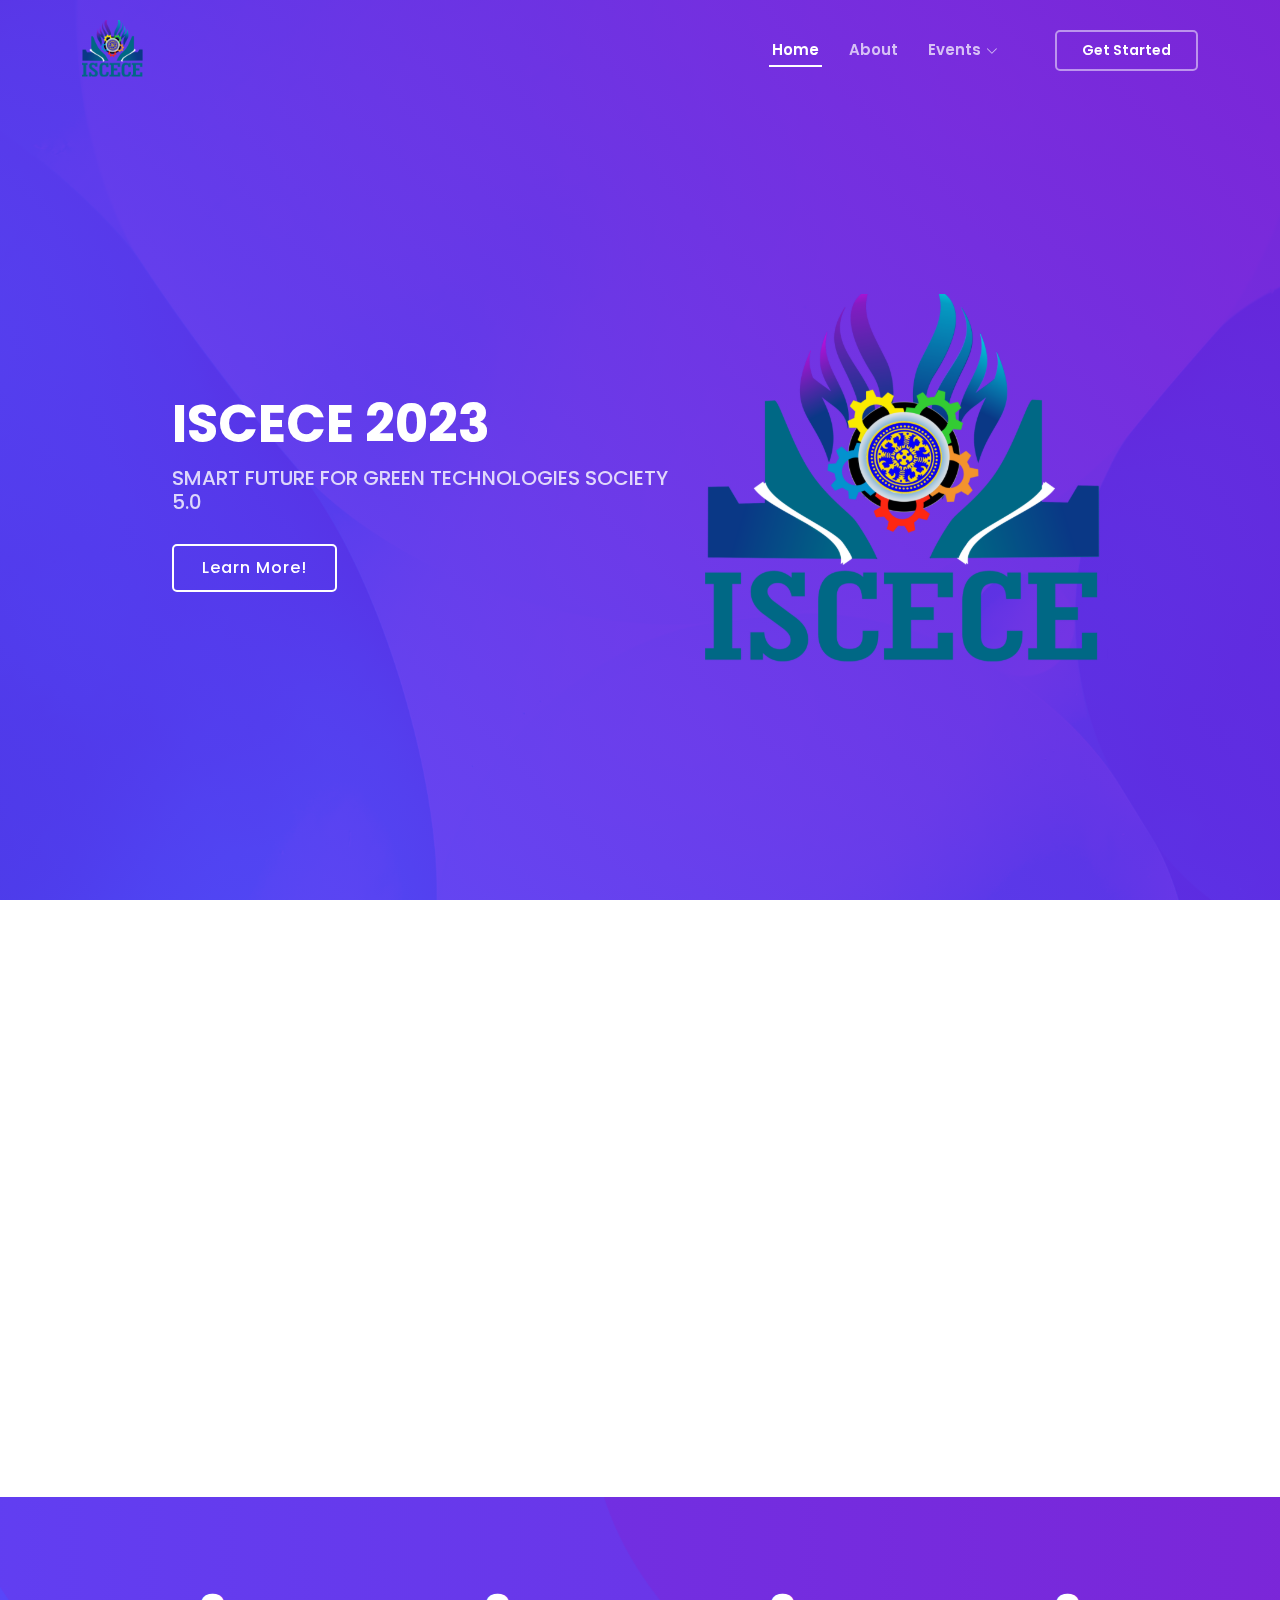
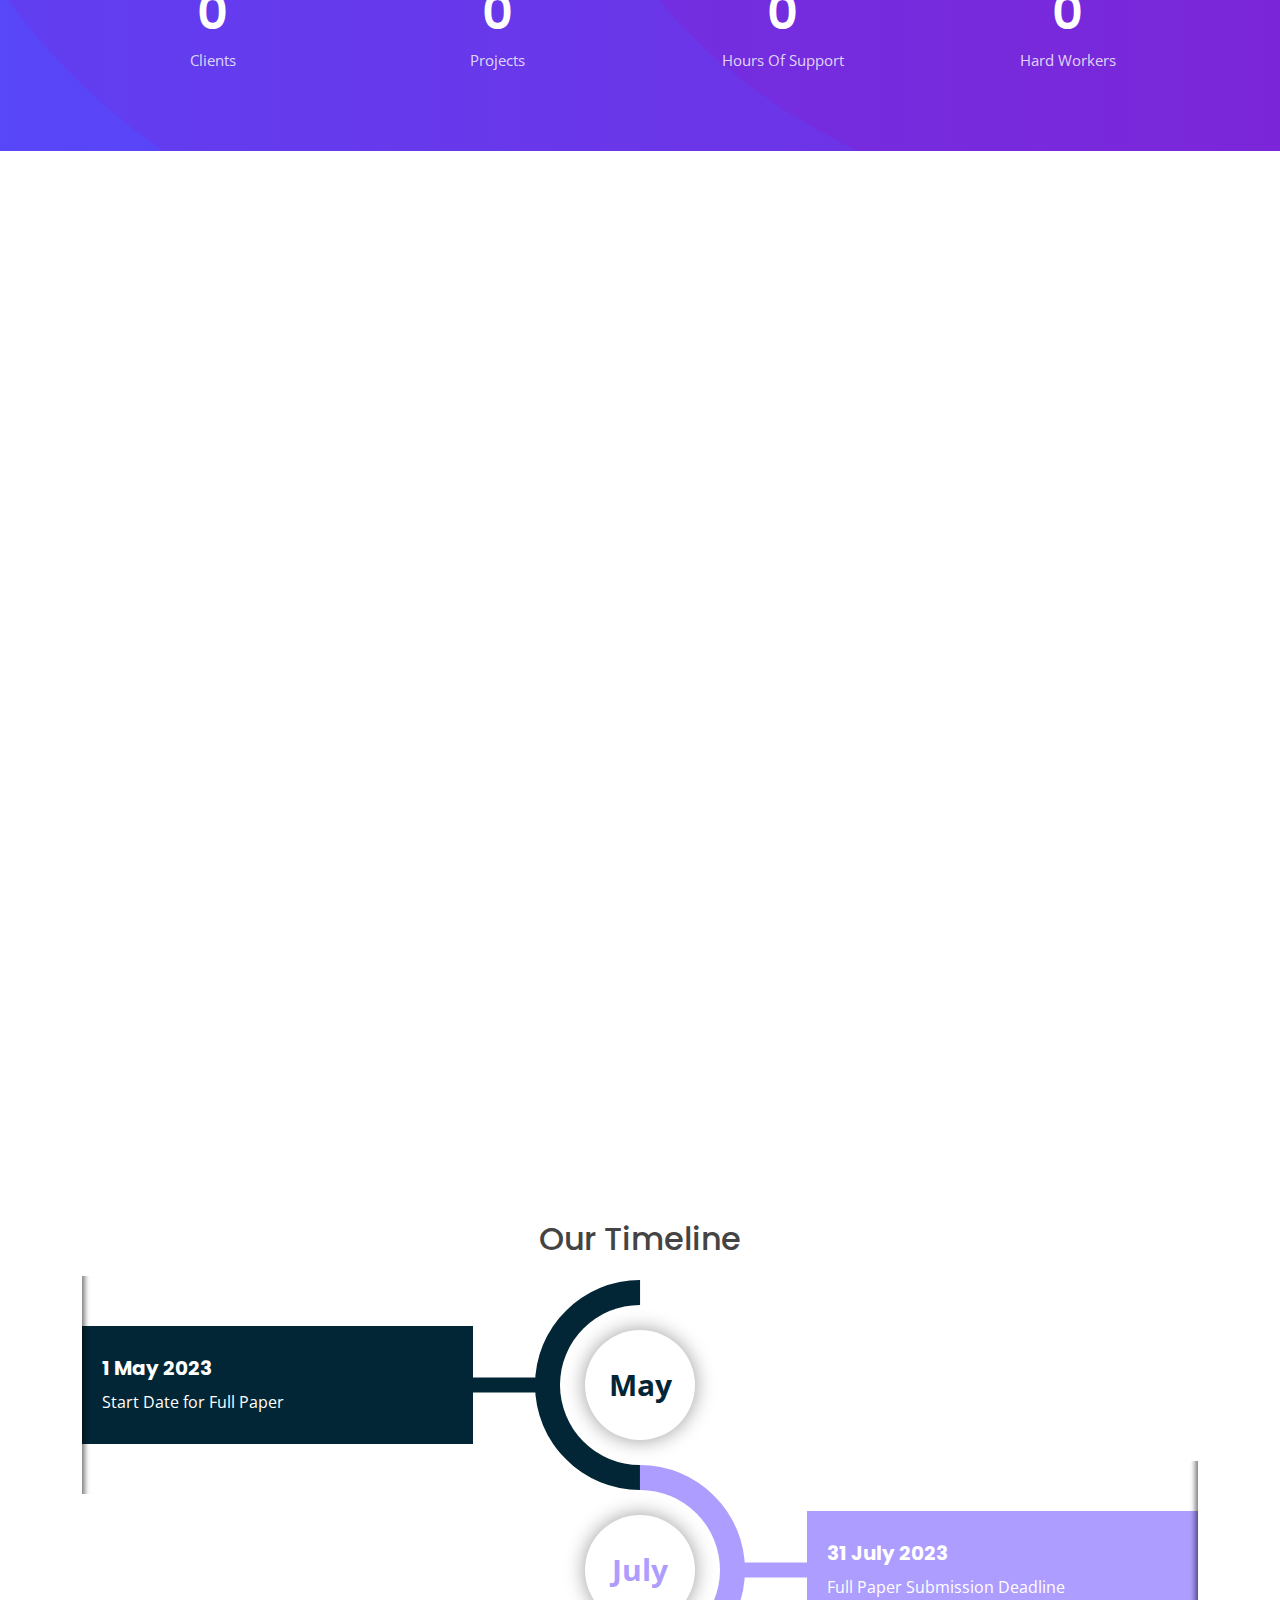
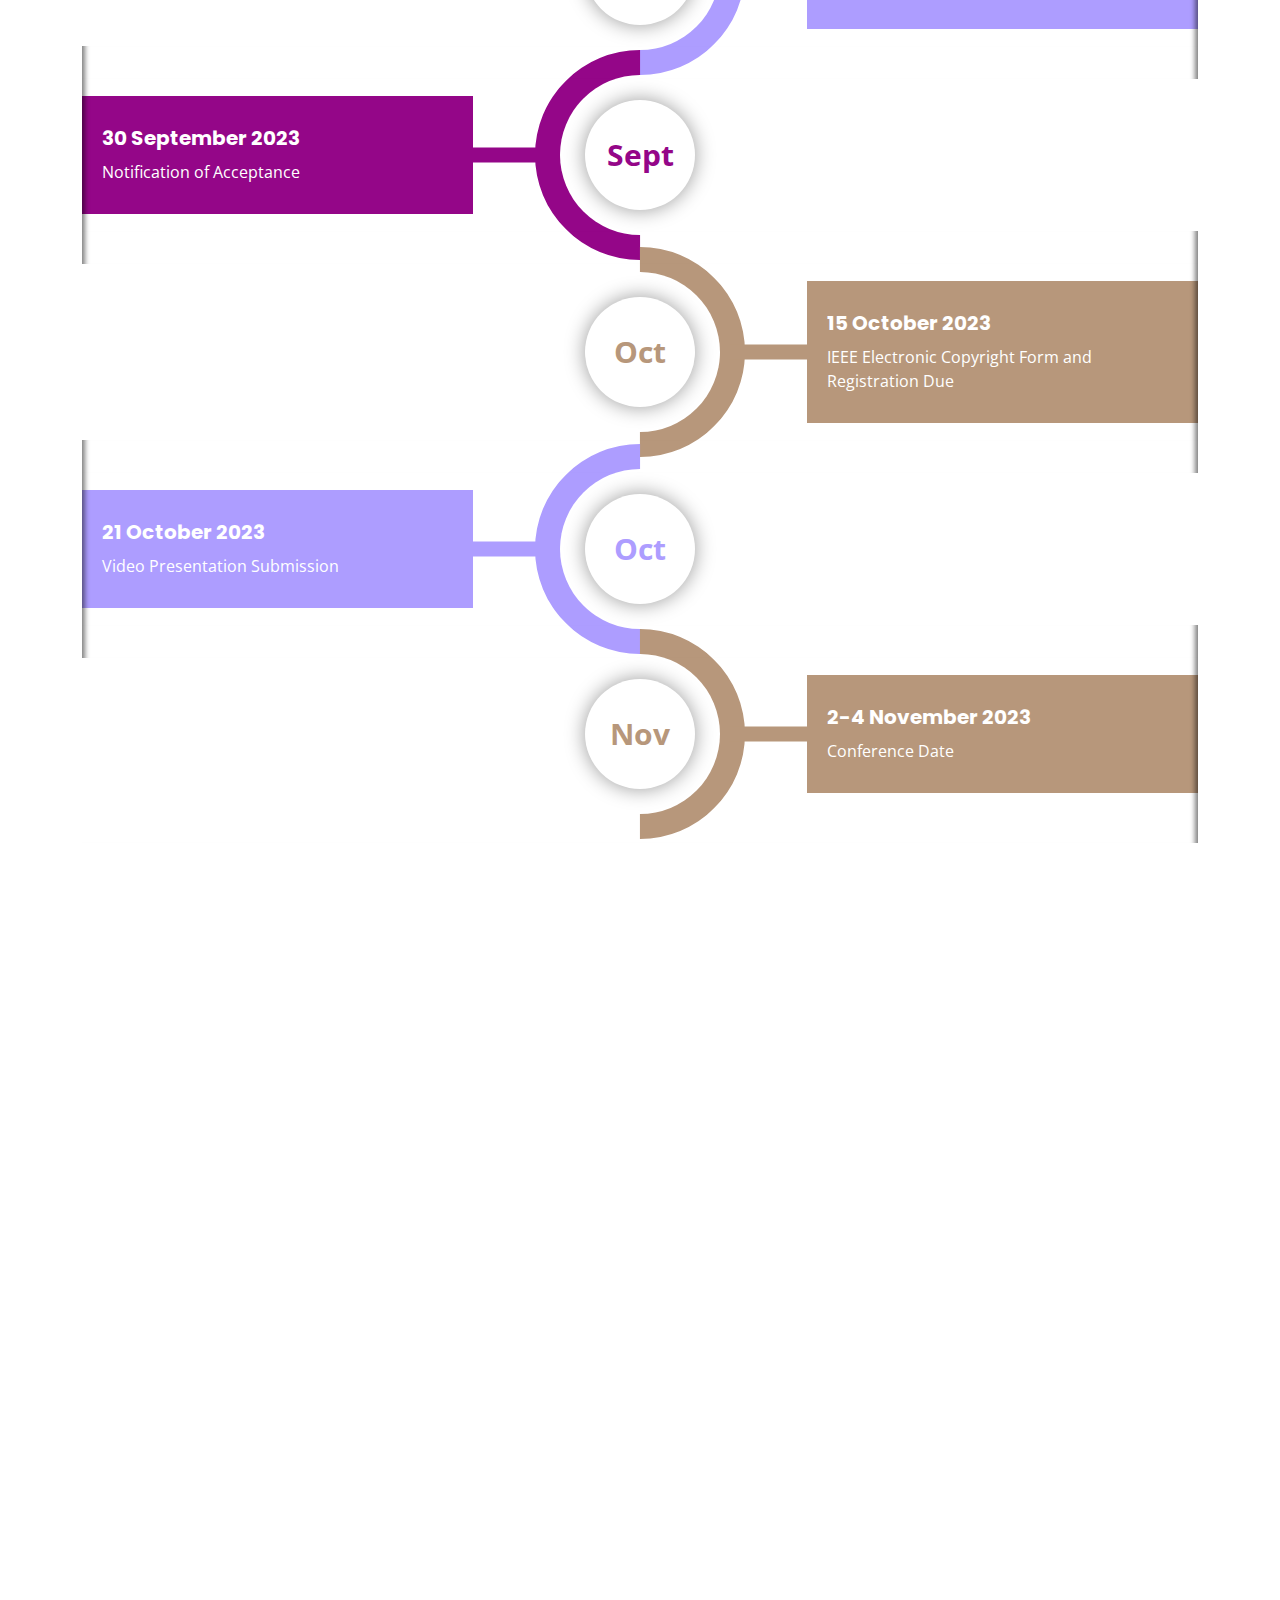
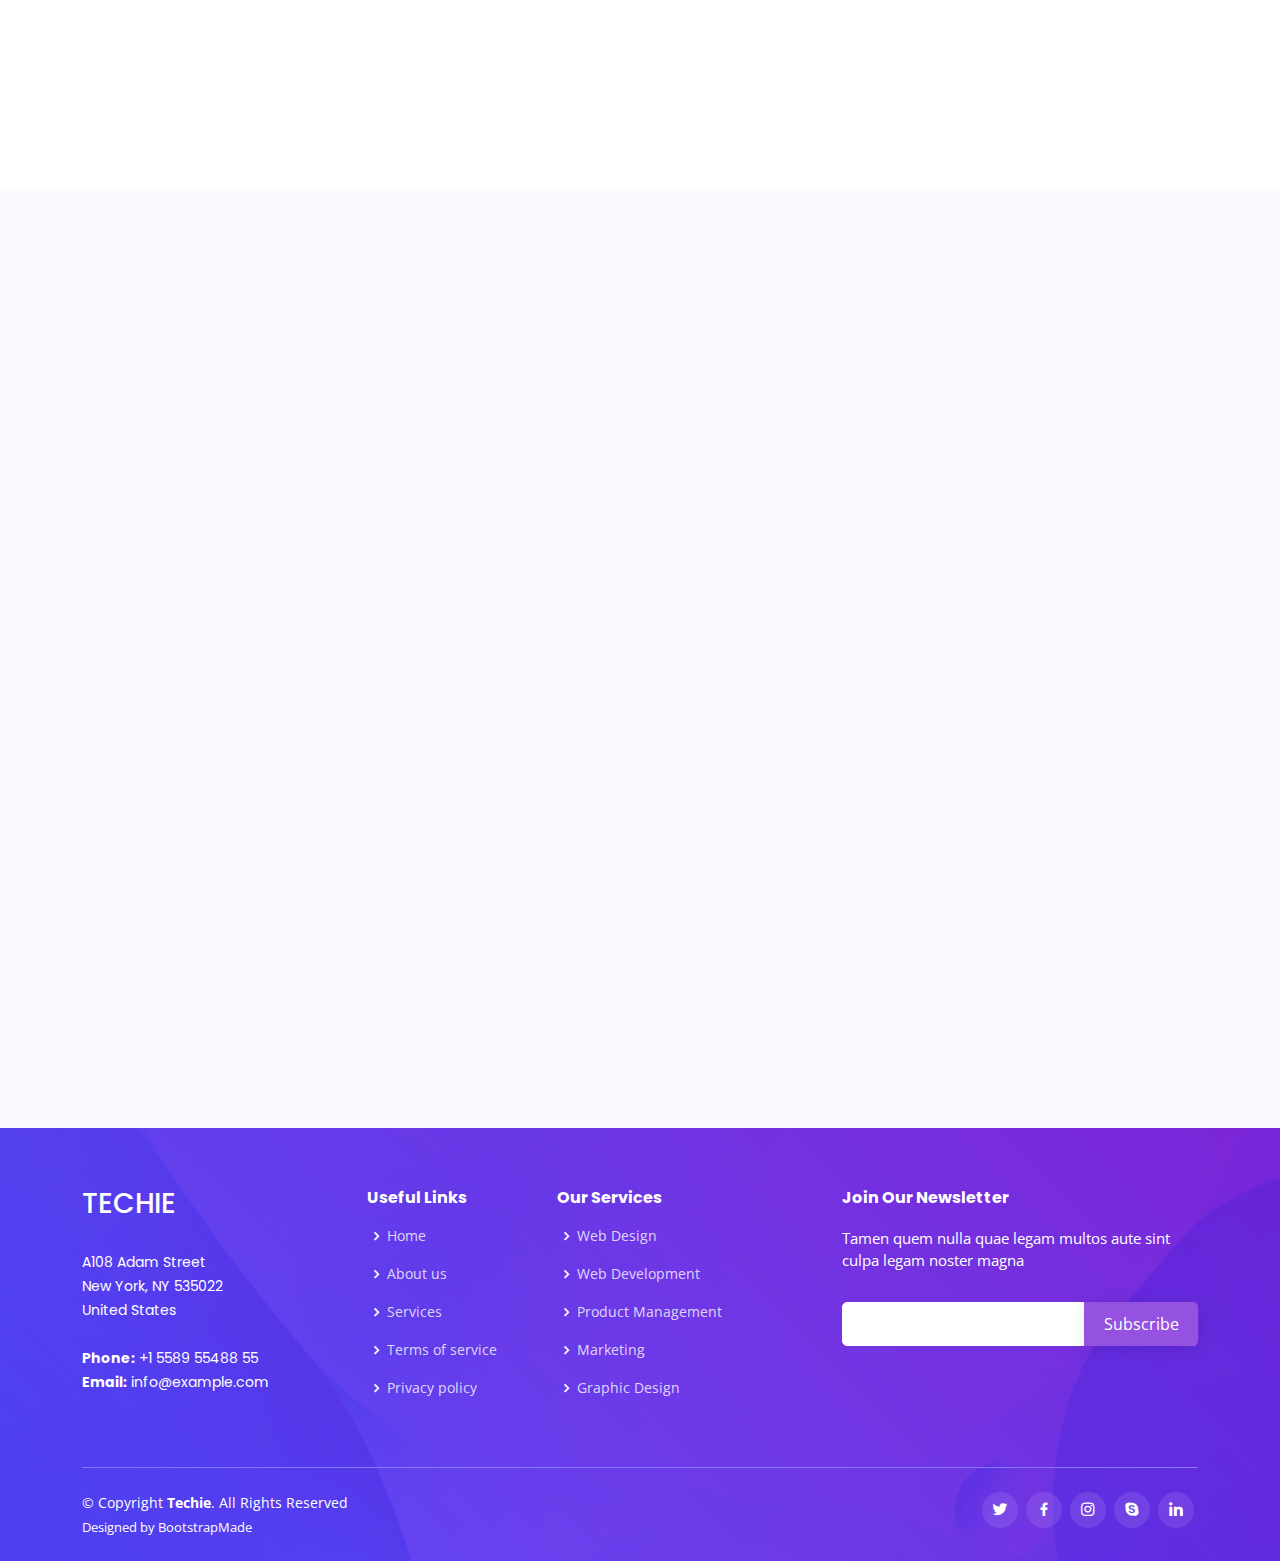
<file: index.html>
<!DOCTYPE html>
<html lang="en">
  <head>
    <meta charset="utf-8" />
    <meta content="width=device-width, initial-scale=1.0" name="viewport" />

    <title>ISCECE 2023</title>
    <meta content="" name="description" />
    <meta content="" name="keywords" />

    <!-- Favicons -->
    <link href="assets/img/logo.svg" rel="icon" />
    <link href="assets/img/apple-touch-icon.png" rel="apple-touch-icon" />

    <!-- Google Fonts -->
    <link
      href="https://fonts.googleapis.com/css?family=Open+Sans:300,300i,400,400i,600,600i,700,700i|Roboto:300,300i,400,400i,500,500i,600,600i,700,700i|Poppins:300,300i,400,400i,500,500i,600,600i,700,700i"
      rel="stylesheet"
    />

    <!-- Vendor CSS Files -->
    <link href="assets/vendor/aos/aos.css" rel="stylesheet" />
    <link
      href="assets/vendor/bootstrap/css/bootstrap.min.css"
      rel="stylesheet"
    />
    <link
      href="assets/vendor/bootstrap-icons/bootstrap-icons.css"
      rel="stylesheet"
    />
    <link href="assets/vendor/boxicons/css/boxicons.min.css" rel="stylesheet" />
    <link
      href="assets/vendor/glightbox/css/glightbox.min.css"
      rel="stylesheet"
    />
    <link href="assets/vendor/swiper/swiper-bundle.min.css" rel="stylesheet" />

    <!-- Template Main CSS File -->
    <link href="assets/css/style.css" rel="stylesheet" />
  </head>

  <body>
    <!-- ======= Header ======= -->
    <header id="header" class="fixed-top">
      <div class="container d-flex align-items-center justify-content-between">
        <!-- <h1 class="logo"><a href="index.html">Techie</a></h1> -->
        <!-- Uncomment below if you prefer to use an image logo -->
        <a href="index.html" class="logo"
          ><img src="assets/img/logo.svg" alt="" class="img-fluid"
        /></a>

        <nav id="navbar" class="navbar">
          <ul>
            <li><a class="nav-link scrollto active" href="#hero">Home</a></li>
            <li><a class="nav-link scrollto" href="#about">About</a></li>
            <!-- <li><a class="nav-link scrollto" href="#services">Services</a></li>
            <li>
              <a class="nav-link scrollto" href="#events">events</a>
            </li>
            <li><a class="nav-link scrollto" href="#team">Team</a></li> -->
            <li class="dropdown">
              <a href="#events"
                ><span>Events</span> <i class="bi bi-chevron-down"></i
              ></a>
              <ul>
                <li><a href="#events">Paper</a></li>
                <!-- <li class="dropdown">
                  <a href="#"
                    ><span>Deep Drop Down</span>
                    <i class="bi bi-chevron-right"></i
                  ></a>
                  <ul>
                    <li><a href="#">Deep Drop Down 1</a></li>
                    <li><a href="#">Deep Drop Down 2</a></li>
                    <li><a href="#">Deep Drop Down 3</a></li>
                    <li><a href="#">Deep Drop Down 4</a></li>
                    <li><a href="#">Deep Drop Down 5</a></li>
                  </ul>
                </li> -->
                <li><a href="#events">Conference</a></li>
                <!-- <li><a href="#">Drop Down 3</a></li>
                <li><a href="#">Drop Down 4</a></li> -->
              </ul>
            </li>
            <!-- <li><a class="nav-link scrollto" href="#contact">Contact</a></li> -->
            <li>
              <a class="getstarted scrollto" href="#about">Get Started</a>
            </li>
          </ul>
          <i class="bi bi-list mobile-nav-toggle"></i>
        </nav>
        <!-- .navbar -->
      </div>
    </header>
    <!-- End Header -->

    <!-- ======= Hero Section ======= -->
    <section id="hero" class="d-flex align-items-center">
      <div class="container-fluid" data-aos="fade-up">
        <div class="row justify-content-center">
          <div
            class="col-xl-5 col-lg-6 pt-3 pt-lg-0 order-2 order-lg-1 d-flex flex-column justify-content-center"
          >
            <h1>ISCECE 2023</h1>
            <h2>SMART FUTURE FOR GREEN TECHNOLOGIES SOCIETY 5.0</h2>
            <div>
              <a href="#about" class="btn-get-started scrollto">Learn More!</a>
            </div>
          </div>
          <div
            class="col-xl-4 col-lg-6 order-1 order-lg-2 hero-img"
            data-aos="zoom-in"
            data-aos-delay="150"
          >
            <img
              src="assets/img/logo.svg"
              class="img-fluid animated"
              alt="iscece_logo"
              width="500rem"
            />
          </div>
        </div>
      </div>
    </section>
    <!-- End Hero -->

    <main id="main">
      <!-- ======= About Section ======= -->
      <section id="about" class="about">
        <div class="container">
          <div class="row">
            <div
              class="col-lg-6 order-1 order-lg-2"
              data-aos="zoom-in"
              data-aos-delay="150"
            >
              <img src="assets/img/about.jpg" class="img-fluid" alt="" />
            </div>
            <div
              class="col-lg-6 pt-4 pt-lg-0 order-2 order-lg-1 mt-5 content"
              data-aos="fade-right"
            >
              <h3>What is ISCECE?</h3>
              <p class="fst-italic">
                International Student Conference on Electrical and Computer
                Engineering Organized by IEEE Udayana University Student Branch.
              </p>
              <p class="fst-italic">
                We facilitates the publication of innovations in the form of
                papers or journals.
              </p>
              <p class="fst-italic">
                Lorem ipsum dolor sit amet consectetur adipisicing elit.
                Tempora, sunt, tempore laborum impedit cumque aperiam ipsum in
                fugiat quis voluptatem eveniet at nemo quisquam! Incidunt ipsam
                atque eveniet magnam est?
              </p>
              <!-- <p class="fst-italic">What is IEEE?</p> -->
              <!-- <ul>
                <li>
                  <i class="bi bi-check-circle"></i> Ullamco laboris nisi ut
                  aliquip ex ea commodo consequat.
                </li>
                <li>
                  <i class="bi bi-check-circle"></i> Duis aute irure dolor in
                  reprehenderit in voluptate velit.
                </li>
                <li>
                  <i class="bi bi-check-circle"></i> Ullamco laboris nisi ut
                  aliquip ex ea commodo consequat. Duis aute irure dolor in
                  reprehenderit in voluptate trideta storacalaperda mastiro
                  dolore eu fugiat nulla pariatur.
                </li>
              </ul> -->
              <a href="#" class="read-more"
                >Register Now!<i class="bi bi-long-arrow-right"></i
              ></a>
            </div>
          </div>
        </div>
      </section>
      <!-- End About Section -->

      <!-- ======= Counts Section ======= -->
      <section id="counts" class="counts">
        <div class="container">
          <div class="row counters">
            <div class="col-lg-3 col-6 text-center">
              <span
                data-purecounter-start="0"
                data-purecounter-end="232"
                data-purecounter-duration="1"
                class="purecounter"
              ></span>
              <p>Clients</p>
            </div>

            <div class="col-lg-3 col-6 text-center">
              <span
                data-purecounter-start="0"
                data-purecounter-end="521"
                data-purecounter-duration="1"
                class="purecounter"
              ></span>
              <p>Projects</p>
            </div>

            <div class="col-lg-3 col-6 text-center">
              <span
                data-purecounter-start="0"
                data-purecounter-end="1463"
                data-purecounter-duration="1"
                class="purecounter"
              ></span>
              <p>Hours Of Support</p>
            </div>

            <div class="col-lg-3 col-6 text-center">
              <span
                data-purecounter-start="0"
                data-purecounter-end="15"
                data-purecounter-duration="1"
                class="purecounter"
              ></span>
              <p>Hard Workers</p>
            </div>
          </div>
        </div>
      </section>
      <!-- End Counts Section -->

      <!-- ======= Event Section ======= -->
      <section id="events" class="events">
        <div class="container" data-aos="fade-up">
          <div class="section-title">
            <h2>Our Events</h2>
            <p>Icece 2023 has two main events, namely PAPER and CONFERENCE</p>
          </div>

          <div class="row">
            <div class="col-lg-12 d-flex justify-content-center">
              <ul id="events-flters">
                <li data-filter="*" class="filter-active">All</li>
                <li data-filter=".filter-app">PAPER</li>
                <li data-filter=".filter-card">CONFERENCE</li>
              </ul>
            </div>
          </div>

          <div class="row events-container">
            <div class="col-lg-4 col-md-6 events-item filter-app">
              <div class="events-wrap">
                <img
                  src="assets/img/events/paper-1.jpg"
                  class="img-fluid"
                  alt=""
                />
                <div class="events-info">
                  <h4>Paper Topic</h4>
                  <p>Energy and Power Engineering</p>
                </div>
                <div class="events-links">
                  <a
                    href="assets/img/events/paper-1.jpg"
                    data-gallery="eventsGallery"
                    class="events-lightbox"
                    title="Energy and Power Engineering"
                    ><i class="bx bx-plus"></i
                  ></a>
                  <a href="events-details.html" title="More Details"
                    ><i class="bx bx-link"></i
                  ></a>
                </div>
              </div>
            </div>

            <div class="col-lg-4 col-md-6 events-item filter-app">
              <div class="events-wrap">
                <img
                  src="assets/img/events/paper-2.jpg"
                  class="img-fluid"
                  alt=""
                />
                <div class="events-info">
                  <h4>Paper Topic</h4>
                  <p>Electronic Devices and Systems</p>
                </div>
                <div class="events-links">
                  <a
                    href="assets/img/events/paper-2.jpg"
                    data-gallery="eventsGallery"
                    class="events-lightbox"
                    title="Electronic Devices and Systems"
                    ><i class="bx bx-plus"></i
                  ></a>
                  <a href="events-details.html" title="More Details"
                    ><i class="bx bx-link"></i
                  ></a>
                </div>
              </div>
            </div>

            <div class="col-lg-4 col-md-6 events-item filter-app">
              <div class="events-wrap">
                <img
                  src="assets/img/events/paper-3.jpg"
                  class="img-fluid"
                  alt=""
                />
                <div class="events-info">
                  <h4>Paper Topic</h4>
                  <p>Multimedia Telecommunications</p>
                </div>
                <div class="events-links">
                  <a
                    href="assets/img/events/paper-3.jpg"
                    data-gallery="eventsGallery"
                    class="events-lightbox"
                    title="Multimedia Telecommunications"
                    ><i class="bx bx-plus"></i
                  ></a>
                  <a href="events-details.html" title="More Details"
                    ><i class="bx bx-link"></i
                  ></a>
                </div>
              </div>
            </div>

            <div class="col-lg-4 col-md-6 events-item filter-app">
              <div class="events-wrap">
                <img
                  src="assets/img/events/paper-4.jpg"
                  class="img-fluid"
                  alt=""
                />
                <div class="events-info">
                  <h4>Paper Topic</h4>
                  <p>Software Engineering and Information Systems</p>
                </div>
                <div class="events-links">
                  <a
                    href="assets/img/events/paper-4.jpg"
                    data-gallery="eventsGallery"
                    class="events-lightbox"
                    title="Software Engineering and Information Systems"
                    ><i class="bx bx-plus"></i
                  ></a>
                  <a href="speaker-details.html" title="More Details"
                    ><i class="bx bx-link"></i
                  ></a>
                </div>
              </div>
            </div>

            <div class="col-lg-4 col-md-6 events-item filter-card">
              <div class="events-wrap">
                <img
                  src="assets/img/events/speaker-1.jpg"
                  class="img-fluid"
                  alt=""
                />
                <div class="events-info">
                  <h4>Speaker</h4>
                  <p>Speaker</p>
                </div>
                <div class="events-links">
                  <a
                    href="assets/img/events/speaker-1.jpg"
                    data-gallery="eventsGallery"
                    class="events-lightbox"
                    title="Speaker 1 "
                    ><i class="bx bx-plus"></i
                  ></a>
                  <a href="speaker-details.html" title="More Details"
                    ><i class="bx bx-link"></i
                  ></a>
                </div>
              </div>
            </div>

            <div class="col-lg-4 col-md-6 events-item filter-card">
              <div class="events-wrap">
                <img
                  src="assets/img/events/speaker-2.jpg"
                  class="img-fluid"
                  alt=""
                />
                <div class="events-info">
                  <h4>speaker 2</h4>
                  <p>speaker 2</p>
                </div>
                <div class="events-links">
                  <a
                    href="assets/img/events/speaker-2.jpg"
                    data-gallery="eventsGallery"
                    class="events-lightbox"
                    title="Speaker 2"
                    ><i class="bx bx-plus"></i
                  ></a>
                  <a href="speaker-details.html" title="More Details"
                    ><i class="bx bx-link"></i
                  ></a>
                </div>
              </div>
            </div>

            <!-- <div class="col-lg-4 col-md-6 events-item filter-card">
              <div class="events-wrap">
                <img
                  src="assets/img/events/events-8.jpg"
                  class="img-fluid"
                  alt=""
                />
                <div class="events-info">
                  <h4>Card 3</h4>
                  <p>Card</p>
                </div>
                <div class="events-links">
                  <a
                    href="assets/img/events/events-8.jpg"
                    data-gallery="eventsGallery"
                    class="events-lightbox"
                    title="Card 3"
                    ><i class="bx bx-plus"></i
                  ></a>
                  <a href="events-details.html" title="More Details"
                    ><i class="bx bx-link"></i -->
                  ></a>
                </div>
              </div>
            </div>
          </div>
        </div>
      </section>
      <!-- End events Section -->

      <!-- Time Line -->
      <div class="container">
        <div class="row">
          <div class="col-md-12">
            <div class="main-timeline">
              <h2>Our Timeline</h2>
              <div class="timeline">
                <div class="timeline-icon"><span class="year">May</span></div>
                <div class="timeline-content">
                  <h3 class="title">1 May 2023</h3>
                  <p class="description">Start Date for Full Paper</p>
                </div>
              </div>

              <div class="timeline">
                <div class="timeline-icon">
                  <span class="year">July</span>
                </div>
                <div class="timeline-content">
                  <h3 class="title">31 July 2023</h3>
                  <p class="description">Full Paper Submission Deadline</p>
                </div>
              </div>

              <div class="timeline">
                <div class="timeline-icon">
                  <span class="year">Sept</span>
                </div>
                <div class="timeline-content">
                  <h3 class="title">30 September 2023</h3>
                  <p class="description">Notification of Acceptance</p>
                </div>
              </div>

              <div class="timeline">
                <div class="timeline-icon">
                  <span class="year">Oct</span>
                </div>
                <div class="timeline-content">
                  <h3 class="title">15 October 2023</h3>
                  <p class="description">
                    IEEE Electronic Copyright Form and Registration Due
                  </p>
                </div>
              </div>

              <div class="timeline">
                <div class="timeline-icon">
                  <span class="year">Oct</span>
                </div>
                <div class="timeline-content">
                  <h3 class="title">21 October 2023</h3>
                  <p class="description">Video Presentation Submission</p>
                </div>
              </div>

              <div class="timeline">
                <div class="timeline-icon">
                  <span class="year">Nov</span>
                </div>
                <div class="timeline-content">
                  <h3 class="title">2-4 November 2023</h3>
                  <p class="description">Conference Date</p>
                </div>
              </div>
            </div>
          </div>
        </div>
      </div>
      <!-- End timeline section -->

      <!-- ======= Services Section ======= -->
      <!-- <section id="services" class="services section-bg">
        <div class="container" data-aos="fade-up">
          <div class="section-title">
            <h2>Services</h2>
            <p>
              Magnam dolores commodi suscipit. Necessitatibus eius consequatur
              ex aliquid fuga eum quidem. Sit sint consectetur velit. Quisquam
              quos quisquam cupiditate. Et nemo qui impedit suscipit alias ea.
              Quia fugiat sit in iste officiis commodi quidem hic quas.
            </p>
          </div>

          <div class="row gy-4">
            <div
              class="col-lg-4 col-md-6 d-flex align-items-stretch"
              data-aos="zoom-in"
              data-aos-delay="100"
            >
              <div class="icon-box iconbox-blue">
                <div class="icon">
                  <svg
                    width="100"
                    height="100"
                    viewBox="0 0 600 600"
                    xmlns="http://www.w3.org/2000/svg"
                  >
                    <path
                      stroke="none"
                      stroke-width="0"
                      fill="#f5f5f5"
                      d="M300,521.0016835830174C376.1290562159157,517.8887921683347,466.0731472004068,529.7835943286574,510.70327084640275,468.03025145048787C554.3714126377745,407.6079735673963,508.03601936045806,328.9844924480964,491.2728898941984,256.3432110539036C474.5976632858925,184.082847569629,479.9380746630129,96.60480741107993,416.23090153303,58.64404602377083C348.86323505073057,18.502131276798302,261.93793281208167,40.57373210992963,193.5410806939664,78.93577620505333C130.42746243093433,114.334589627462,98.30271207620316,179.96522072025542,76.75703585869454,249.04625023123273C51.97151888228291,328.5150500222984,13.704378332031375,421.85034740162234,66.52175969318436,486.19268352777647C119.04800174914682,550.1803526380478,217.28368757567262,524.383925680826,300,521.0016835830174"
                    ></path>
                  </svg>
                  <i class="bx bxl-dribbble"></i>
                </div>
                <h4><a href="">Lorem Ipsum</a></h4>
                <p>
                  Voluptatum deleniti atque corrupti quos dolores et quas
                  molestias excepturi
                </p>
              </div>
            </div>

            <div
              class="col-lg-4 col-md-6 d-flex align-items-stretch"
              data-aos="zoom-in"
              data-aos-delay="200"
            >
              <div class="icon-box iconbox-orange">
                <div class="icon">
                  <svg
                    width="100"
                    height="100"
                    viewBox="0 0 600 600"
                    xmlns="http://www.w3.org/2000/svg"
                  >
                    <path
                      stroke="none"
                      stroke-width="0"
                      fill="#f5f5f5"
                      d="M300,582.0697525312426C382.5290701553225,586.8405444964366,449.9789794690241,525.3245884688669,502.5850820975895,461.55621195738473C556.606425686781,396.0723002908107,615.8543463187945,314.28637112970534,586.6730223649479,234.56875336149918C558.9533121215079,158.8439757836574,454.9685369536778,164.00468322053177,381.49747125262974,130.76875717737553C312.15926192815925,99.40240125094834,248.97055460311594,18.661163978235184,179.8680185752513,50.54337015887873C110.5421016452524,82.52863877960104,119.82277516462835,180.83849132639028,109.12597500060166,256.43424936330496C100.08760227029461,320.3096726198365,92.17705696193138,384.0621239912766,124.79988738764834,439.7174275375508C164.83382741302287,508.01625554203684,220.96474134820875,577.5009287672846,300,582.0697525312426"
                    ></path>
                  </svg>
                  <i class="bx bx-file"></i>
                </div>
                <h4><a href="">Sed Perspiciatis</a></h4>
                <p>
                  Duis aute irure dolor in reprehenderit in voluptate velit esse
                  cillum dolore
                </p>
              </div>
            </div>

            <div
              class="col-lg-4 col-md-6 d-flex align-items-stretch"
              data-aos="zoom-in"
              data-aos-delay="300"
            >
              <div class="icon-box iconbox-pink">
                <div class="icon">
                  <svg
                    width="100"
                    height="100"
                    viewBox="0 0 600 600"
                    xmlns="http://www.w3.org/2000/svg"
                  >
                    <path
                      stroke="none"
                      stroke-width="0"
                      fill="#f5f5f5"
                      d="M300,541.5067337569781C382.14930387511276,545.0595476570109,479.8736841581634,548.3450877840088,526.4010558755058,480.5488172755941C571.5218469581645,414.80211281144784,517.5187510058486,332.0715597781072,496.52539010469104,255.14436215662573C477.37192572678356,184.95920475031193,473.57363656557914,105.61284051026155,413.0603344069578,65.22779650032875C343.27470386102294,18.654635553484475,251.2091493199835,5.337323636656869,175.0934190732945,40.62881213300186C97.87086631185822,76.43348514350839,51.98124368387456,156.15599469081315,36.44837278890362,239.84606092416172C21.716077023791087,319.22268207091537,43.775223500013084,401.1760424656574,96.891909868211,461.97329694683043C147.22146801428983,519.5804099606455,223.5754009179313,538.201503339737,300,541.5067337569781"
                    ></path>
                  </svg>
                  <i class="bx bx-tachometer"></i>
                </div>
                <h4><a href="">Magni Dolores</a></h4>
                <p>
                  Excepteur sint occaecat cupidatat non proident, sunt in culpa
                  qui officia
                </p>
              </div>
            </div>

            <div
              class="col-lg-4 col-md-6 d-flex align-items-stretch"
              data-aos="zoom-in"
              data-aos-delay="100"
            >
              <div class="icon-box iconbox-yellow">
                <div class="icon">
                  <svg
                    width="100"
                    height="100"
                    viewBox="0 0 600 600"
                    xmlns="http://www.w3.org/2000/svg"
                  >
                    <path
                      stroke="none"
                      stroke-width="0"
                      fill="#f5f5f5"
                      d="M300,503.46388370962813C374.79870501325706,506.71871716319447,464.8034551963731,527.1746412648533,510.4981551193396,467.86667711651364C555.9287308511215,408.9015244558933,512.6030010748507,327.5744911775523,490.211057578863,256.5855673507754C471.097692560561,195.9906835881958,447.69079081568157,138.11976852964426,395.19560036434837,102.3242989838813C329.3053358748298,57.3949838291264,248.02791733380457,8.279543830951368,175.87071277845988,42.242879143198664C103.41431057327972,76.34704239035025,93.79494320519305,170.9812938413882,81.28167332365135,250.07896920659033C70.17666984294237,320.27484674793965,64.84698225790005,396.69656628748305,111.28512138212992,450.4950937839243C156.20124167950087,502.5303643271138,231.32542653798444,500.4755392045468,300,503.46388370962813"
                    ></path>
                  </svg>
                  <i class="bx bx-layer"></i>
                </div>
                <h4><a href="">Nemo Enim</a></h4>
                <p>
                  At vero eos et accusamus et iusto odio dignissimos ducimus qui
                  blanditiis
                </p>
              </div>
            </div>

            <div
              class="col-lg-4 col-md-6 d-flex align-items-stretch"
              data-aos="zoom-in"
              data-aos-delay="200"
            >
              <div class="icon-box iconbox-red">
                <div class="icon">
                  <svg
                    width="100"
                    height="100"
                    viewBox="0 0 600 600"
                    xmlns="http://www.w3.org/2000/svg"
                  >
                    <path
                      stroke="none"
                      stroke-width="0"
                      fill="#f5f5f5"
                      d="M300,532.3542879108572C369.38199826031484,532.3153073249985,429.10787420159085,491.63046689027357,474.5244479745417,439.17860296908856C522.8885846962883,383.3225815378663,569.1668002868075,314.3205725914397,550.7432151929288,242.7694973846089C532.6665558377875,172.5657663291529,456.2379748765914,142.6223662098291,390.3689995646985,112.34683881706744C326.66090330228417,83.06452184765237,258.84405631176094,53.51806209861945,193.32584062364296,78.48882559362697C121.61183558270385,105.82097193414197,62.805066853699245,167.19869350419734,48.57481801355237,242.6138429142374C34.843463184063346,315.3850353017275,76.69343916112496,383.4422959591041,125.22947124332185,439.3748458443577C170.7312796277747,491.8107796887764,230.57421082200815,532.3932930995766,300,532.3542879108572"
                    ></path>
                  </svg>
                  <i class="bx bx-slideshow"></i>
                </div>
                <h4><a href="">Dele Cardo</a></h4>
                <p>
                  Quis consequatur saepe eligendi voluptatem consequatur dolor
                  consequuntur
                </p>
              </div>
            </div>

            <div
              class="col-lg-4 col-md-6 d-flex align-items-stretch"
              data-aos="zoom-in"
              data-aos-delay="300"
            >
              <div class="icon-box iconbox-teal">
                <div class="icon">
                  <svg
                    width="100"
                    height="100"
                    viewBox="0 0 600 600"
                    xmlns="http://www.w3.org/2000/svg"
                  >
                    <path
                      stroke="none"
                      stroke-width="0"
                      fill="#f5f5f5"
                      d="M300,566.797414625762C385.7384707136149,576.1784315230908,478.7894351017131,552.8928747891023,531.9192734346935,484.94944893311C584.6109503024035,417.5663521118492,582.489472248146,322.67544863468447,553.9536738515405,242.03673114598146C529.1557734026468,171.96086150256528,465.24506316201064,127.66468636344209,395.9583748389544,100.7403814666027C334.2173773831606,76.7482773500951,269.4350130405921,84.62216499799875,207.1952322260088,107.2889140133804C132.92018162631612,134.33871894543012,41.79353780512637,160.00259165414826,22.644507872594943,236.69541883565114C3.319112789854554,314.0945973066697,72.72355303640163,379.243833228382,124.04198916343866,440.3218312028393C172.9286146004772,498.5055451809895,224.45579914871206,558.5317968840102,300,566.797414625762"
                    ></path>
                  </svg>
                  <i class="bx bx-arch"></i>
                </div>
                <h4><a href="">Divera Don</a></h4>
                <p>
                  Modi nostrum vel laborum. Porro fugit error sit minus sapiente
                  sit aspernatur
                </p>
              </div>
            </div>
          </div>
        </div>
      </section> -->
      <!-- End Services Section -->

      <!-- ======= Features Section ======= -->
      <!-- <section id="features" class="features">
        <div class="container" data-aos="fade-up">
          <div class="section-title">
            <h2>Features</h2>
            <p>
              Magnam dolores commodi suscipit. Necessitatibus eius consequatur
              ex aliquid fuga eum quidem. Sit sint consectetur velit. Quisquam
              quos quisquam cupiditate. Et nemo qui impedit suscipit alias ea.
              Quia fugiat sit in iste officiis commodi quidem hic quas.
            </p>
          </div>

          <div class="row">
            <div
              class="col-lg-6 order-2 order-lg-1 d-flex flex-column align-items-lg-center"
            >
              <div
                class="icon-box mt-5 mt-lg-0"
                data-aos="fade-up"
                data-aos-delay="100"
              >
                <i class="bx bx-receipt"></i>
                <h4>Est labore ad</h4>
                <p>
                  Consequuntur sunt aut quasi enim aliquam quae harum pariatur
                  laboris nisi ut aliquip
                </p>
              </div>
              <div
                class="icon-box mt-5"
                data-aos="fade-up"
                data-aos-delay="200"
              >
                <i class="bx bx-cube-alt"></i>
                <h4>Harum esse qui</h4>
                <p>
                  Excepteur sint occaecat cupidatat non proident, sunt in culpa
                  qui officia deserunt
                </p>
              </div>
              <div
                class="icon-box mt-5"
                data-aos="fade-up"
                data-aos-delay="300"
              >
                <i class="bx bx-images"></i>
                <h4>Aut occaecati</h4>
                <p>
                  Aut suscipit aut cum nemo deleniti aut omnis. Doloribus ut
                  maiores omnis facere
                </p>
              </div>
              <div
                class="icon-box mt-5"
                data-aos="fade-up"
                data-aos-delay="400"
              >
                <i class="bx bx-shield"></i>
                <h4>Beatae veritatis</h4>
                <p>
                  Expedita veritatis consequuntur nihil tempore laudantium vitae
                  denat pacta
                </p>
              </div>
            </div>
            <div
              class="image col-lg-6 order-1 order-lg-2"
              data-aos="zoom-in"
              data-aos-delay="100"
            >
              <img src="assets/img/features.svg" alt="" class="img-fluid" />
            </div>
          </div>
        </div>
      </section> -->
      <!-- End Features Section -->

      <!-- ======= Testimonials Section ======= -->
      <!-- <section id="testimonials" class="testimonials section-bg">
        <div class="container" data-aos="fade-up">
          <div class="section-title">
            <h2>Testimonials</h2>
            <p>
              Magnam dolores commodi suscipit. Necessitatibus eius consequatur
              ex aliquid fuga eum quidem. Sit sint consectetur velit. Quisquam
              quos quisquam cupiditate. Et nemo qui impedit suscipit alias ea.
              Quia fugiat sit in iste officiis commodi quidem hic quas.
            </p>
          </div>

          <div
            class="testimonials-slider swiper"
            data-aos="fade-up"
            data-aos-delay="100"
          >
            <div class="swiper-wrapper">
              <div class="swiper-slide">
                <div class="testimonial-item">
                  <p>
                    <i class="bx bxs-quote-alt-left quote-icon-left"></i>
                    Proin iaculis purus consequat sem cure digni ssim donec
                    porttitora entum suscipit rhoncus. Accusantium quam,
                    ultricies eget id, aliquam eget nibh et. Maecen aliquam,
                    risus at semper.
                    <i class="bx bxs-quote-alt-right quote-icon-right"></i>
                  </p>
                  <img
                    src="assets/img/testimonials/testimonials-1.jpg"
                    class="testimonial-img"
                    alt=""
                  />
                  <h3>Saul Goodman</h3>
                  <h4>Ceo &amp; Founder</h4>
                </div>
              </div> -->
      <!-- End testimonial item -->

      <!-- <div class="swiper-slide">
                <div class="testimonial-item">
                  <p>
                    <i class="bx bxs-quote-alt-left quote-icon-left"></i>
                    Export tempor illum tamen malis malis eram quae irure esse
                    labore quem cillum quid cillum eram malis quorum velit fore
                    eram velit sunt aliqua noster fugiat irure amet legam anim
                    culpa.
                    <i class="bx bxs-quote-alt-right quote-icon-right"></i>
                  </p>
                  <img
                    src="assets/img/testimonials/testimonials-2.jpg"
                    class="testimonial-img"
                    alt=""
                  />
                  <h3>Sara Wilsson</h3>
                  <h4>Designer</h4>
                </div>
              </div> -->
      <!-- End testimonial item -->

      <!-- <div class="swiper-slide">
                <div class="testimonial-item">
                  <p>
                    <i class="bx bxs-quote-alt-left quote-icon-left"></i>
                    Enim nisi quem export duis labore cillum quae magna enim
                    sint quorum nulla quem veniam duis minim tempor labore quem
                    eram duis noster aute amet eram fore quis sint minim.
                    <i class="bx bxs-quote-alt-right quote-icon-right"></i>
                  </p>
                  <img
                    src="assets/img/testimonials/testimonials-3.jpg"
                    class="testimonial-img"
                    alt=""
                  />
                  <h3>Jena Karlis</h3>
                  <h4>Store Owner</h4>
                </div>
              </div> -->
      <!-- End testimonial item -->

      <!-- <div class="swiper-slide">
                <div class="testimonial-item">
                  <p>
                    <i class="bx bxs-quote-alt-left quote-icon-left"></i>
                    Fugiat enim eram quae cillum dolore dolor amet nulla culpa
                    multos export minim fugiat minim velit minim dolor enim duis
                    veniam ipsum anim magna sunt elit fore quem dolore labore.
                    <i class="bx bxs-quote-alt-right quote-icon-right"></i>
                  </p>
                  <img
                    src="assets/img/testimonials/testimonials-4.jpg"
                    class="testimonial-img"
                    alt=""
                  />
                  <h3>Matt Brandon</h3>
                  <h4>Freelancer</h4>
                </div>
              </div> -->
      <!-- End testimonial item -->

      <!-- <div class="swiper-slide">
                <div class="testimonial-item">
                  <p>
                    <i class="bx bxs-quote-alt-left quote-icon-left"></i>
                    Quis quorum aliqua sint quem legam fore sunt eram irure
                    aliqua veniam tempor noster veniam enim culpa labore duis
                    sunt culpa nulla illum cillum fugiat legam esse veniam
                    culpa.
                    <i class="bx bxs-quote-alt-right quote-icon-right"></i>
                  </p>
                  <img
                    src="assets/img/testimonials/testimonials-5.jpg"
                    class="testimonial-img"
                    alt=""
                  />
                  <h3>John Larson</h3>
                  <h4>Entrepreneur</h4>
                </div>
              </div> -->
      <!-- End testimonial item -->
      <!-- </div>
            <div class="swiper-pagination"></div>
          </div>
        </div>
      </section> -->
      <!-- End Testimonials Section -->

      <!-- ======= events Section ======= -->
      <!-- <section id="events" class="events">
        <div class="container" data-aos="fade-up">
          <div class="section-title">
            <h2>events</h2>
            <p>
              Magnam dolores commodi suscipit. Necessitatibus eius consequatur
              ex aliquid fuga eum quidem. Sit sint consectetur velit. Quisquam
              quos quisquam cupiditate. Et nemo qui impedit suscipit alias ea.
              Quia fugiat sit in iste officiis commodi quidem hic quas.
            </p>
          </div>

          <div class="row">
            <div class="col-lg-12 d-flex justify-content-center">
              <ul id="events-flters">
                <li data-filter="*" class="filter-active">All</li>
                <li data-filter=".filter-app">App</li>
                <li data-filter=".filter-card">Card</li>
                <li data-filter=".filter-web">Web</li>
              </ul>
            </div>
          </div>

          <div class="row events-container">
            <div class="col-lg-4 col-md-6 events-item filter-app">
              <div class="events-wrap">
                <img
                  src="assets/img/events/events-1.jpg"
                  class="img-fluid"
                  alt=""
                />
                <div class="events-info">
                  <h4>App 1</h4>
                  <p>App</p>
                </div>
                <div class="events-links">
                  <a
                    href="assets/img/events/events-1.jpg"
                    data-gallery="eventsGallery"
                    class="events-lightbox"
                    title="App 1"
                    ><i class="bx bx-plus"></i
                  ></a>
                  <a href="events-details.html" title="More Details"
                    ><i class="bx bx-link"></i
                  ></a>
                </div>
              </div>
            </div>

            <div class="col-lg-4 col-md-6 events-item filter-web">
              <div class="events-wrap">
                <img
                  src="assets/img/events/events-2.jpg"
                  class="img-fluid"
                  alt=""
                />
                <div class="events-info">
                  <h4>Web 3</h4>
                  <p>Web</p>
                </div>
                <div class="events-links">
                  <a
                    href="assets/img/events/events-2.jpg"
                    data-gallery="eventsGallery"
                    class="events-lightbox"
                    title="Web 3"
                    ><i class="bx bx-plus"></i
                  ></a>
                  <a href="events-details.html" title="More Details"
                    ><i class="bx bx-link"></i
                  ></a>
                </div>
              </div>
            </div>

            <div class="col-lg-4 col-md-6 events-item filter-app">
              <div class="events-wrap">
                <img
                  src="assets/img/events/events-3.jpg"
                  class="img-fluid"
                  alt=""
                />
                <div class="events-info">
                  <h4>App 2</h4>
                  <p>App</p>
                </div>
                <div class="events-links">
                  <a
                    href="assets/img/events/events-3.jpg"
                    data-gallery="eventsGallery"
                    class="events-lightbox"
                    title="App 2"
                    ><i class="bx bx-plus"></i
                  ></a>
                  <a href="events-details.html" title="More Details"
                    ><i class="bx bx-link"></i
                  ></a>
                </div>
              </div>
            </div>

            <div class="col-lg-4 col-md-6 events-item filter-card">
              <div class="events-wrap">
                <img
                  src="assets/img/events/events-4.jpg"
                  class="img-fluid"
                  alt=""
                />
                <div class="events-info">
                  <h4>Card 2</h4>
                  <p>Card</p>
                </div>
                <div class="events-links">
                  <a
                    href="assets/img/events/events-4.jpg"
                    data-gallery="eventsGallery"
                    class="events-lightbox"
                    title="Card 2"
                    ><i class="bx bx-plus"></i
                  ></a>
                  <a href="events-details.html" title="More Details"
                    ><i class="bx bx-link"></i
                  ></a>
                </div>
              </div>
            </div>

            <div class="col-lg-4 col-md-6 events-item filter-web">
              <div class="events-wrap">
                <img
                  src="assets/img/events/events-5.jpg"
                  class="img-fluid"
                  alt=""
                />
                <div class="events-info">
                  <h4>Web 2</h4>
                  <p>Web</p>
                </div>
                <div class="events-links">
                  <a
                    href="assets/img/events/events-5.jpg"
                    data-gallery="eventsGallery"
                    class="events-lightbox"
                    title="Web 2"
                    ><i class="bx bx-plus"></i
                  ></a>
                  <a href="events-details.html" title="More Details"
                    ><i class="bx bx-link"></i
                  ></a>
                </div>
              </div>
            </div>

            <div class="col-lg-4 col-md-6 events-item filter-app">
              <div class="events-wrap">
                <img
                  src="assets/img/events/events-6.jpg"
                  class="img-fluid"
                  alt=""
                />
                <div class="events-info">
                  <h4>App 3</h4>
                  <p>App</p>
                </div>
                <div class="events-links">
                  <a
                    href="assets/img/events/events-6.jpg"
                    data-gallery="eventsGallery"
                    class="events-lightbox"
                    title="App 3"
                    ><i class="bx bx-plus"></i
                  ></a>
                  <a href="events-details.html" title="More Details"
                    ><i class="bx bx-link"></i
                  ></a>
                </div>
              </div>
            </div>

            <div class="col-lg-4 col-md-6 events-item filter-card">
              <div class="events-wrap">
                <img
                  src="assets/img/events/events-7.jpg"
                  class="img-fluid"
                  alt=""
                />
                <div class="events-info">
                  <h4>Card 1</h4>
                  <p>Card</p>
                </div>
                <div class="events-links">
                  <a
                    href="assets/img/events/events-7.jpg"
                    data-gallery="eventsGallery"
                    class="events-lightbox"
                    title="Card 1"
                    ><i class="bx bx-plus"></i
                  ></a>
                  <a href="events-details.html" title="More Details"
                    ><i class="bx bx-link"></i
                  ></a>
                </div>
              </div>
            </div>

            <div class="col-lg-4 col-md-6 events-item filter-card">
              <div class="events-wrap">
                <img
                  src="assets/img/events/events-8.jpg"
                  class="img-fluid"
                  alt=""
                />
                <div class="events-info">
                  <h4>Card 3</h4>
                  <p>Card</p>
                </div>
                <div class="events-links">
                  <a
                    href="assets/img/events/events-8.jpg"
                    data-gallery="eventsGallery"
                    class="events-lightbox"
                    title="Card 3"
                    ><i class="bx bx-plus"></i
                  ></a>
                  <a href="events-details.html" title="More Details"
                    ><i class="bx bx-link"></i
                  ></a>
                </div>
              </div>
            </div>

            <div class="col-lg-4 col-md-6 events-item filter-web">
              <div class="events-wrap">
                <img
                  src="assets/img/events/events-9.jpg"
                  class="img-fluid"
                  alt=""
                />
                <div class="events-info">
                  <h4>Web 3</h4>
                  <p>Web</p>
                </div>
                <div class="events-links">
                  <a
                    href="assets/img/events/events-9.jpg"
                    data-gallery="eventsGallery"
                    class="events-lightbox"
                    title="Web 3"
                    ><i class="bx bx-plus"></i
                  ></a>
                  <a href="events-details.html" title="More Details"
                    ><i class="bx bx-link"></i
                  ></a>
                </div>
              </div>
            </div>
          </div>
        </div>
      </section> -->
      <!-- End events Section -->

      <!-- ======= Pricing Section ======= -->
      <!-- <section id="pricing" class="pricing section-bg">
        <div class="container" data-aos="fade-up">
          <div class="section-title">
            <h2>Pricing</h2>
            <p>
              Magnam dolores commodi suscipit. Necessitatibus eius consequatur
              ex aliquid fuga eum quidem. Sit sint consectetur velit. Quisquam
              quos quisquam cupiditate. Et nemo qui impedit suscipit alias ea.
              Quia fugiat sit in iste officiis commodi quidem hic quas.
            </p>
          </div>

          <div class="row">
            <div
              class="col-lg-3 col-md-6"
              data-aos="fade-up"
              data-aos-delay="100"
            >
              <div class="box">
                <h3>Free</h3>
                <h4><sup>$</sup>0<span> / month</span></h4>
                <ul>
                  <li>Aida dere</li>
                  <li>Nec feugiat nisl</li>
                  <li>Nulla at volutpat dola</li>
                  <li class="na">Pharetra massa</li>
                  <li class="na">Massa ultricies mi</li>
                </ul>
                <div class="btn-wrap">
                  <a href="#" class="btn-buy">Buy Now</a>
                </div>
              </div>
            </div>

            <div
              class="col-lg-3 col-md-6 mt-4 mt-md-0"
              data-aos="fade-up"
              data-aos-delay="200"
            >
              <div class="box featured">
                <h3>Business</h3>
                <h4><sup>$</sup>19<span> / month</span></h4>
                <ul>
                  <li>Aida dere</li>
                  <li>Nec feugiat nisl</li>
                  <li>Nulla at volutpat dola</li>
                  <li>Pharetra massa</li>
                  <li class="na">Massa ultricies mi</li>
                </ul>
                <div class="btn-wrap">
                  <a href="#" class="btn-buy">Buy Now</a>
                </div>
              </div>
            </div>

            <div
              class="col-lg-3 col-md-6 mt-4 mt-lg-0"
              data-aos="fade-up"
              data-aos-delay="300"
            >
              <div class="box">
                <h3>Developer</h3>
                <h4><sup>$</sup>29<span> / month</span></h4>
                <ul>
                  <li>Aida dere</li>
                  <li>Nec feugiat nisl</li>
                  <li>Nulla at volutpat dola</li>
                  <li>Pharetra massa</li>
                  <li>Massa ultricies mi</li>
                </ul>
                <div class="btn-wrap">
                  <a href="#" class="btn-buy">Buy Now</a>
                </div>
              </div>
            </div>

            <div
              class="col-lg-3 col-md-6 mt-4 mt-lg-0"
              data-aos="fade-up"
              data-aos-delay="400"
            >
              <div class="box">
                <span class="advanced">Advanced</span>
                <h3>Ultimate</h3>
                <h4><sup>$</sup>49<span> / month</span></h4>
                <ul>
                  <li>Aida dere</li>
                  <li>Nec feugiat nisl</li>
                  <li>Nulla at volutpat dola</li>
                  <li>Pharetra massa</li>
                  <li>Massa ultricies mi</li>
                </ul>
                <div class="btn-wrap">
                  <a href="#" class="btn-buy">Buy Now</a>
                </div>
              </div>
            </div>
          </div>
        </div>
      </section> -->
      <!-- End Pricing Section -->

      <!-- ======= Frequently Asked Questions Section ======= -->
      <!-- <section id="faq" class="faq">
        <div class="container" data-aos="fade-up">
          <div class="section-title">
            <h2>Frequently Asked Questions</h2>
            <p>
              Magnam dolores commodi suscipit. Necessitatibus eius consequatur
              ex aliquid fuga eum quidem. Sit sint consectetur velit. Quisquam
              quos quisquam cupiditate. Et nemo qui impedit suscipit alias ea.
              Quia fugiat sit in iste officiis commodi quidem hic quas.
            </p>
          </div>

          <div class="faq-list">
            <ul>
              <li data-aos="fade-up" data-aos="fade-up" data-aos-delay="100">
                <i class="bx bx-help-circle icon-help"></i>
                <a
                  data-bs-toggle="collapse"
                  class="collapse"
                  data-bs-target="#faq-list-1"
                  >Non consectetur a erat nam at lectus urna duis?
                  <i class="bx bx-chevron-down icon-show"></i
                  ><i class="bx bx-chevron-up icon-close"></i
                ></a>
                <div
                  id="faq-list-1"
                  class="collapse show"
                  data-bs-parent=".faq-list"
                >
                  <p>
                    Feugiat pretium nibh ipsum consequat. Tempus iaculis urna id
                    volutpat lacus laoreet non curabitur gravida. Venenatis
                    lectus magna fringilla urna porttitor rhoncus dolor purus
                    non.
                  </p>
                </div>
              </li>

              <li data-aos="fade-up" data-aos-delay="200">
                <i class="bx bx-help-circle icon-help"></i>
                <a
                  data-bs-toggle="collapse"
                  data-bs-target="#faq-list-2"
                  class="collapsed"
                  >Feugiat scelerisque varius morbi enim nunc?
                  <i class="bx bx-chevron-down icon-show"></i
                  ><i class="bx bx-chevron-up icon-close"></i
                ></a>
                <div
                  id="faq-list-2"
                  class="collapse"
                  data-bs-parent=".faq-list"
                >
                  <p>
                    Dolor sit amet consectetur adipiscing elit pellentesque
                    habitant morbi. Id interdum velit laoreet id donec ultrices.
                    Fringilla phasellus faucibus scelerisque eleifend donec
                    pretium. Est pellentesque elit ullamcorper dignissim. Mauris
                    ultrices eros in cursus turpis massa tincidunt dui.
                  </p>
                </div>
              </li>

              <li data-aos="fade-up" data-aos-delay="300">
                <i class="bx bx-help-circle icon-help"></i>
                <a
                  data-bs-toggle="collapse"
                  data-bs-target="#faq-list-3"
                  class="collapsed"
                  >Dolor sit amet consectetur adipiscing elit?
                  <i class="bx bx-chevron-down icon-show"></i
                  ><i class="bx bx-chevron-up icon-close"></i
                ></a>
                <div
                  id="faq-list-3"
                  class="collapse"
                  data-bs-parent=".faq-list"
                >
                  <p>
                    Eleifend mi in nulla posuere sollicitudin aliquam ultrices
                    sagittis orci. Faucibus pulvinar elementum integer enim. Sem
                    nulla pharetra diam sit amet nisl suscipit. Rutrum tellus
                    pellentesque eu tincidunt. Lectus urna duis convallis
                    convallis tellus. Urna molestie at elementum eu facilisis
                    sed odio morbi quis
                  </p>
                </div>
              </li>

              <li data-aos="fade-up" data-aos-delay="400">
                <i class="bx bx-help-circle icon-help"></i>
                <a
                  data-bs-toggle="collapse"
                  data-bs-target="#faq-list-4"
                  class="collapsed"
                  >Tempus quam pellentesque nec nam aliquam sem et tortor
                  consequat? <i class="bx bx-chevron-down icon-show"></i
                  ><i class="bx bx-chevron-up icon-close"></i
                ></a>
                <div
                  id="faq-list-4"
                  class="collapse"
                  data-bs-parent=".faq-list"
                >
                  <p>
                    Molestie a iaculis at erat pellentesque adipiscing commodo.
                    Dignissim suspendisse in est ante in. Nunc vel risus commodo
                    viverra maecenas accumsan. Sit amet nisl suscipit adipiscing
                    bibendum est. Purus gravida quis blandit turpis cursus in.
                  </p>
                </div>
              </li>

              <li data-aos="fade-up" data-aos-delay="500">
                <i class="bx bx-help-circle icon-help"></i>
                <a
                  data-bs-toggle="collapse"
                  data-bs-target="#faq-list-5"
                  class="collapsed"
                  >Tortor vitae purus faucibus ornare. Varius vel pharetra vel
                  turpis nunc eget lorem dolor?
                  <i class="bx bx-chevron-down icon-show"></i
                  ><i class="bx bx-chevron-up icon-close"></i
                ></a>
                <div
                  id="faq-list-5"
                  class="collapse"
                  data-bs-parent=".faq-list"
                >
                  <p>
                    Laoreet sit amet cursus sit amet dictum sit amet justo.
                    Mauris vitae ultricies leo integer malesuada nunc vel.
                    Tincidunt eget nullam non nisi est sit amet. Turpis nunc
                    eget lorem dolor sed. Ut venenatis tellus in metus vulputate
                    eu scelerisque.
                  </p>
                </div>
              </li>
            </ul>
          </div>
        </div>
      </section> -->
      <!-- End Frequently Asked Questions Section -->

      <!-- ======= Event Section ======= -->
      <section id="events" class="events">
        <div class="container" data-aos="fade-up">
          <div class="section-title">
            <h2>MEDIA PARTNER</h2>
            
          </div>

          <div class="row events-container">
            <div class="col-lg-4 col-md-6 events-item filter-app">
              <div class="events-wrap">
                <img
                  src="assets/img/media/itb.jpg"
                  class="img-fluid"
                  alt=""
                />
                <div class="events-info">
                  <h4>IEEE SB ITB</h4>
                  <p>IEEE Student Branch Institut Teknologi Bandung</p>
                </div>
              </div>
            </div>

            <div class="col-lg-4 col-md-6 events-item filter-app">
              <div class="events-wrap">
                <img
                  src="assets/img/media/its.jpg"
                  class="img-fluid"
                  alt=""
                />
                <div class="events-info">
                  <h4>IEEE SB ITS</h4>
                  <p>IEEE Student Branch Institut Teknologi Sepuluh November</p>
                </div>
              </div>
            </div>

            <div class="col-lg-4 col-md-6 events-item filter-app">
              <div class="events-wrap">
                <img
                  src="assets/img/media/kotakkode.jpg"
                  class="img-fluid"
                  alt=""
                />
                <div class="events-info">
                  <h4>Kotakkode</h4>
                  <p>kotakkode.com</p>
                </div>
              </div>
            </div>

            <div class="col-lg-4 col-md-6 events-item filter-app">
              <div class="events-wrap">
                <img
                  src="assets/img/events/paper-4.jpg"
                  class="img-fluid"
                  alt=""
                />
                <div class="events-info">
                  <h4>Paper Topic</h4>
                  <p>Software Engineering and Information Systems</p>
                </div>
              </div>
            </div>

            <div class="col-lg-4 col-md-6 events-item filter-card">
              <div class="events-wrap">
                <img
                  src="assets/img/events/speaker-1.jpg"
                  class="img-fluid"
                  alt=""
                />
                <div class="events-info">
                  <h4>Speaker</h4>
                  <p>Speaker</p>
                </div>
                <div class="events-links">
                  <a
                    href="assets/img/events/speaker-1.jpg"
                    data-gallery="eventsGallery"
                    class="events-lightbox"
                    title="Speaker 1 "
                    ><i class="bx bx-plus"></i
                  ></a>
                  <a href="speaker-details.html" title="More Details"
                    ><i class="bx bx-link"></i
                  ></a>
                </div>
              </div>
            </div>

            <div class="col-lg-4 col-md-6 events-item filter-card">
              <div class="events-wrap">
                <img
                  src="assets/img/events/speaker-2.jpg"
                  class="img-fluid"
                  alt=""
                />
                <div class="events-info">
                  <h4>speaker 2</h4>
                  <p>speaker 2</p>
                </div>
                <div class="events-links">
                  <a
                    href="assets/img/events/speaker-2.jpg"
                    data-gallery="eventsGallery"
                    class="events-lightbox"
                    title="Speaker 2"
                    ><i class="bx bx-plus"></i
                  ></a>
                  <a href="speaker-details.html" title="More Details"
                    ><i class="bx bx-link"></i
                  ></a>
                </div>
              </div>
            </div>

            <!-- <div class="col-lg-4 col-md-6 events-item filter-card">
              <div class="events-wrap">
                <img
                  src="assets/img/events/events-8.jpg"
                  class="img-fluid"
                  alt=""
                />
                <div class="events-info">
                  <h4>Card 3</h4>
                  <p>Card</p>
                </div>
                <div class="events-links">
                  <a
                    href="assets/img/events/events-8.jpg"
                    data-gallery="eventsGallery"
                    class="events-lightbox"
                    title="Card 3"
                    ><i class="bx bx-plus"></i
                  ></a>
                  <a href="events-details.html" title="More Details"
                    ><i class="bx bx-link"></i -->
                  ></a>
                </div>
              </div>
            </div>
          </div>
        </div>
      </section>


      <!-- ======= Contact Section ======= -->
      <section id="contact" class="contact section-bg">
        <div class="container" data-aos="fade-up">
          <div class="section-title">
            <h2>Contact</h2>
            <p>
              Magnam dolores commodi suscipit. Necessitatibus eius consequatur
              ex aliquid fuga eum quidem. Sit sint consectetur velit. Quisquam
              quos quisquam cupiditate. Et nemo qui impedit suscipit alias ea.
              Quia fugiat sit in iste officiis commodi quidem hic quas.
            </p>
          </div>

          <div class="row">
            <div class="col-lg-6">
              <div class="info-box mb-4">
                <i class="bx bx-map"></i>
                <h3>Our Address</h3>
                <p>A108 Adam Street, New York, NY 535022</p>
              </div>
            </div>

            <div class="col-lg-3 col-md-6">
              <div class="info-box mb-4">
                <i class="bx bx-envelope"></i>
                <h3>Email Us</h3>
                <p>contact@example.com</p>
              </div>
            </div>

            <div class="col-lg-3 col-md-6">
              <div class="info-box mb-4">
                <i class="bx bx-phone-call"></i>
                <h3>Call Us</h3>
                <p>+1 5589 55488 55</p>
              </div>
            </div>
          </div>

          <div class="row">
            <div class="col-lg-6">
              <iframe
                class="mb-4 mb-lg-0"
                src="https://www.google.com/maps/embed?pb=!1m14!1m8!1m3!1d12097.433213460943!2d-74.0062269!3d40.7101282!3m2!1i1024!2i768!4f13.1!3m3!1m2!1s0x0%3A0xb89d1fe6bc499443!2sDowntown+Conference+Center!5e0!3m2!1smk!2sbg!4v1539943755621"
                frameborder="0"
                style="border: 0; width: 100%; height: 384px"
                allowfullscreen
              ></iframe>
            </div>

            <div class="col-lg-6">
              <form
                action="forms/contact.php"
                method="post"
                role="form"
                class="php-email-form"
              >
                <div class="row">
                  <div class="col-md-6 form-group">
                    <input
                      type="text"
                      name="name"
                      class="form-control"
                      id="name"
                      placeholder="Your Name"
                      required
                    />
                  </div>
                  <div class="col-md-6 form-group mt-3 mt-md-0">
                    <input
                      type="email"
                      class="form-control"
                      name="email"
                      id="email"
                      placeholder="Your Email"
                      required
                    />
                  </div>
                </div>
                <div class="form-group mt-3">
                  <input
                    type="text"
                    class="form-control"
                    name="subject"
                    id="subject"
                    placeholder="Subject"
                    required
                  />
                </div>
                <div class="form-group mt-3">
                  <textarea
                    class="form-control"
                    name="message"
                    rows="5"
                    placeholder="Message"
                    required
                  ></textarea>
                </div>
                <div class="my-3">
                  <div class="loading">Loading</div>
                  <div class="error-message"></div>
                  <div class="sent-message">
                    Your message has been sent. Thank you!
                  </div>
                </div>
                <div class="text-center">
                  <button type="submit">Send Message</button>
                </div>
              </form>
            </div>
          </div>
        </div>
      </section>
      <!-- End Contact Section -->
    </main>
    <!-- End #main -->

    <!-- ======= Footer ======= -->
    <footer id="footer">
      <div class="footer-top">
        <div class="container">
          <div class="row">
            <div class="col-lg-3 col-md-6 footer-contact">
              <h3>Techie</h3>
              <p>
                A108 Adam Street <br />
                New York, NY 535022<br />
                United States <br /><br />
                <strong>Phone:</strong> +1 5589 55488 55<br />
                <strong>Email:</strong> info@example.com<br />
              </p>
            </div>

            <div class="col-lg-2 col-md-6 footer-links">
              <h4>Useful Links</h4>
              <ul>
                <li>
                  <i class="bx bx-chevron-right"></i> <a href="#">Home</a>
                </li>
                <li>
                  <i class="bx bx-chevron-right"></i> <a href="#">About us</a>
                </li>
                <li>
                  <i class="bx bx-chevron-right"></i> <a href="#">Services</a>
                </li>
                <li>
                  <i class="bx bx-chevron-right"></i>
                  <a href="#">Terms of service</a>
                </li>
                <li>
                  <i class="bx bx-chevron-right"></i>
                  <a href="#">Privacy policy</a>
                </li>
              </ul>
            </div>

            <div class="col-lg-3 col-md-6 footer-links">
              <h4>Our Services</h4>
              <ul>
                <li>
                  <i class="bx bx-chevron-right"></i> <a href="#">Web Design</a>
                </li>
                <li>
                  <i class="bx bx-chevron-right"></i>
                  <a href="#">Web Development</a>
                </li>
                <li>
                  <i class="bx bx-chevron-right"></i>
                  <a href="#">Product Management</a>
                </li>
                <li>
                  <i class="bx bx-chevron-right"></i> <a href="#">Marketing</a>
                </li>
                <li>
                  <i class="bx bx-chevron-right"></i>
                  <a href="#">Graphic Design</a>
                </li>
              </ul>
            </div>

            <div class="col-lg-4 col-md-6 footer-newsletter">
              <h4>Join Our Newsletter</h4>
              <p>
                Tamen quem nulla quae legam multos aute sint culpa legam noster
                magna
              </p>
              <form action="" method="post">
                <input type="email" name="email" /><input
                  type="submit"
                  value="Subscribe"
                />
              </form>
            </div>
          </div>
        </div>
      </div>

      <div class="container">
        <div class="copyright-wrap d-md-flex py-4">
          <div class="me-md-auto text-center text-md-start">
            <div class="copyright">
              &copy; Copyright <strong><span>Techie</span></strong
              >. All Rights Reserved
            </div>
            <div class="credits">
              <!-- All the links in the footer should remain intact. -->
              <!-- You can delete the links only if you purchased the pro version. -->
              <!-- Licensing information: https://bootstrapmade.com/license/ -->
              <!-- Purchase the pro version with working PHP/AJAX contact form: https://bootstrapmade.com/techie-free-skin-bootstrap-3/ -->
              Designed by <a href="https://bootstrapmade.com/">BootstrapMade</a>
            </div>
          </div>
          <div class="social-links text-center text-md-right pt-3 pt-md-0">
            <a href="#" class="twitter"><i class="bx bxl-twitter"></i></a>
            <a href="#" class="facebook"><i class="bx bxl-facebook"></i></a>
            <a href="#" class="instagram"><i class="bx bxl-instagram"></i></a>
            <a href="#" class="google-plus"><i class="bx bxl-skype"></i></a>
            <a href="#" class="linkedin"><i class="bx bxl-linkedin"></i></a>
          </div>
        </div>
      </div>
    </footer>
    <!-- End Footer -->

    <a
      href="#"
      class="back-to-top d-flex align-items-center justify-content-center"
      ><i class="bi bi-arrow-up-short"></i
    ></a>
    <div id="preloader"></div>

    <!-- Vendor JS Files -->
    <script src="assets/vendor/purecounter/purecounter_vanilla.js"></script>
    <script src="assets/vendor/aos/aos.js"></script>
    <script src="assets/vendor/bootstrap/js/bootstrap.bundle.min.js"></script>
    <script src="assets/vendor/glightbox/js/glightbox.min.js"></script>
    <script src="assets/vendor/isotope-layout/isotope.pkgd.min.js"></script>
    <script src="assets/vendor/swiper/swiper-bundle.min.js"></script>
    <script src="assets/vendor/php-email-form/validate.js"></script>

    <!-- Template Main JS File -->
    <script src="assets/js/main.js"></script>
  </body>
</html>
</file>
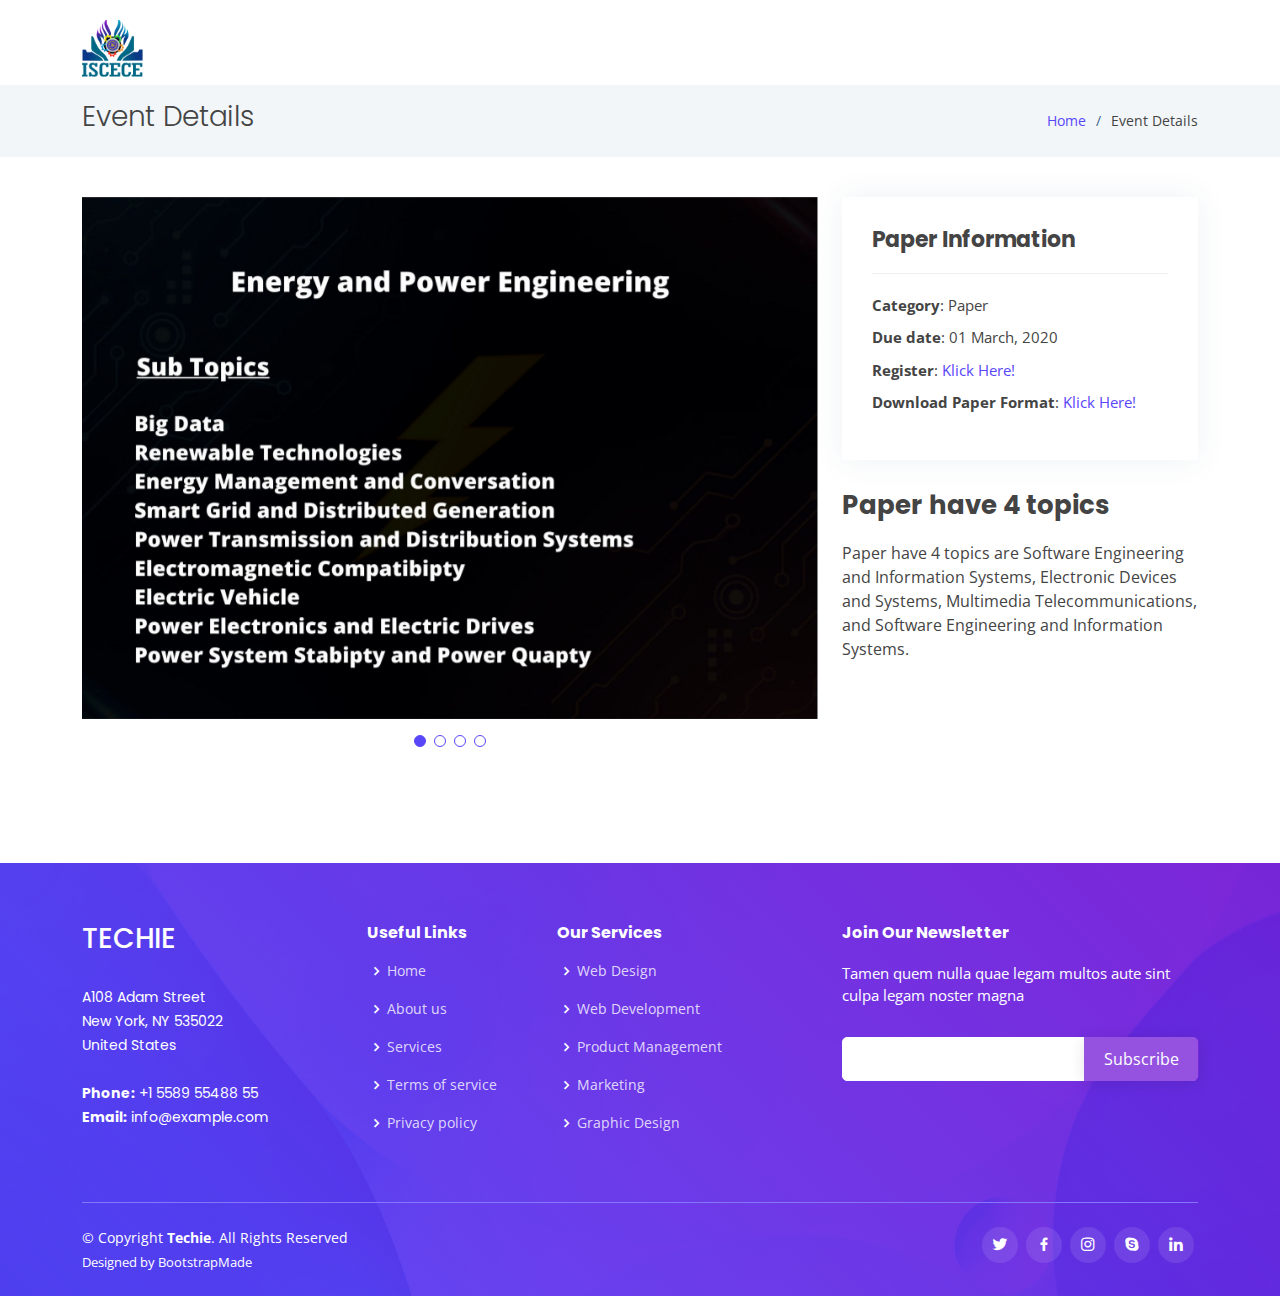
<file: events-details.html>
<!DOCTYPE html>
<html lang="en">
  <head>
    <meta charset="utf-8" />
    <meta content="width=device-width, initial-scale=1.0" name="viewport" />

    <title>Events Details</title>
    <meta content="" name="description" />
    <meta content="" name="keywords" />

    <!-- Favicons -->
    <link href="assets/img/logo.svg" rel="icon" />
    <link href="assets/img/apple-touch-icon.png" rel="apple-touch-icon" />

    <!-- Google Fonts -->
    <link
      href="https://fonts.googleapis.com/css?family=Open+Sans:300,300i,400,400i,600,600i,700,700i|Roboto:300,300i,400,400i,500,500i,600,600i,700,700i|Poppins:300,300i,400,400i,500,500i,600,600i,700,700i"
      rel="stylesheet"
    />

    <!-- Vendor CSS Files -->
    <link href="assets/vendor/aos/aos.css" rel="stylesheet" />
    <link
      href="assets/vendor/bootstrap/css/bootstrap.min.css"
      rel="stylesheet"
    />
    <link
      href="assets/vendor/bootstrap-icons/bootstrap-icons.css"
      rel="stylesheet"
    />
    <link href="assets/vendor/boxicons/css/boxicons.min.css" rel="stylesheet" />
    <link
      href="assets/vendor/glightbox/css/glightbox.min.css"
      rel="stylesheet"
    />
    <link href="assets/vendor/swiper/swiper-bundle.min.css" rel="stylesheet" />

    <!-- Template Main CSS File -->
    <link href="assets/css/style.css" rel="stylesheet" />

    <!-- =======================================================
  * Template Name: Techie
  * Updated: Mar 10 2023 with Bootstrap v5.2.3
  * Template URL: https://bootstrapmade.com/techie-free-skin-bootstrap-3/
  * Author: BootstrapMade.com
  * License: https://bootstrapmade.com/license/
  ======================================================== -->
  </head>

  <body>
    <!-- ======= Header ======= -->
    <header id="header" class="fixed-top">
      <div class="container d-flex align-items-center justify-content-between">
        <!-- <h1 class="logo"><a href="index.html">Techie</a></h1> -->
        <!-- Uncomment below if you prefer to use an image logo -->
        <a href="index.html" class="logo"
          ><img src="assets/img/logo.svg" alt="" class="img-fluid"
        /></a>

        <nav id="navbar" class="navbar">
          <ul>
            <li>
              <a class="nav-link scrollto active" href="index.html">Home</a>
            </li>
            <li><a class="nav-link scrollto" href="index.html">About</a></li>
            <!-- <li><a class="nav-link scrollto" href="#services">Services</a></li>
            <li>
              <a class="nav-link scrollto" href="#events">events</a>
            </li>
            <li><a class="nav-link scrollto" href="#team">Team</a></li> -->
            <li class="dropdown">
              <a href="#"
                ><span>Events</span> <i class="bi bi-chevron-down"></i
              ></a>
              <ul>
                <li><a href="index.html">Paper</a></li>
                <!-- <li class="dropdown">
                  <a href="#"
                    ><span>Deep Drop Down</span>
                    <i class="bi bi-chevron-right"></i
                  ></a>
                  <ul>
                    <li><a href="#">Deep Drop Down 1</a></li>
                    <li><a href="#">Deep Drop Down 2</a></li>
                    <li><a href="#">Deep Drop Down 3</a></li>
                    <li><a href="#">Deep Drop Down 4</a></li>
                    <li><a href="#">Deep Drop Down 5</a></li>
                  </ul>
                </li> -->
                <li><a href="index.html">Conference</a></li>
                <!-- <li><a href="#">Drop Down 3</a></li>
                <li><a href="#">Drop Down 4</a></li> -->
              </ul>
            </li>
            <!-- <li><a class="nav-link scrollto" href="#contact">Contact</a></li> -->
            <li>
              <a class="getstarted scrollto" href="index.html">Get Started</a>
            </li>
          </ul>
          <i class="bi bi-list mobile-nav-toggle"></i>
        </nav>
        <!-- .navbar -->
      </div>
    </header>

    <!-- End Header -->

    <main id="main">
      <!-- ======= Breadcrumbs ======= -->
      <section id="breadcrumbs" class="breadcrumbs">
        <div class="container">
          <div class="d-flex justify-content-between align-items-center">
            <h2>Event Details</h2>
            <ol>
              <li><a href="index.html">Home</a></li>
              <li>Event Details</li>
            </ol>
          </div>
        </div>
      </section>
      <!-- End Breadcrumbs -->

      <!-- ======= events Details Section ======= -->
      <section id="events-details" class="events-details">
        <div class="container">
          <div class="row gy-4">
            <div class="col-lg-8">
              <div class="events-details-slider swiper">
                <div class="swiper-wrapper align-items-center">
                  <div class="swiper-slide">
                    <img src="assets/img/events/papers-1.jpg" alt="" />
                  </div>

                  <div class="swiper-slide">
                    <img src="assets/img/events/papers-2.jpg" alt="" />
                  </div>

                  <div class="swiper-slide">
                    <img src="assets/img/events/papers-3.jpg" alt="" />
                  </div>
                  <div class="swiper-slide">
                    <img src="assets/img/events/papers-4.jpg" alt="" />
                  </div>
                </div>
                <div class="swiper-pagination"></div>
              </div>
            </div>

            <div class="col-lg-4">
              <div class="events-info">
                <h3>Paper Information</h3>
                <ul>
                  <li><strong>Category</strong>: Paper</li>
                  <li><strong>Due date</strong>: 01 March, 2020</li>
                  <li>
                    <strong>Register</strong>:
                    <a href="#">Klick Here!</a>
                  </li>
                  <li>
                    <strong>Download Paper Format</strong>:
                    <a href="#">Klick Here!</a>
                  </li>
                </ul>
              </div>
              <div class="events-description">
                <h2>Paper have 4 topics</h2>
                <p>
                  Paper have 4 topics are Software Engineering and Information
                  Systems, Electronic Devices and Systems, Multimedia
                  Telecommunications, and Software Engineering and Information
                  Systems.
                </p>
              </div>
            </div>
          </div>
        </div>
      </section>
      <!-- End events Details Section -->
    </main>
    <!-- End #main -->

    <!-- ======= Footer ======= -->
    <footer id="footer">
      <div class="footer-top">
        <div class="container">
          <div class="row">
            <div class="col-lg-3 col-md-6 footer-contact">
              <h3>Techie</h3>
              <p>
                A108 Adam Street <br />
                New York, NY 535022<br />
                United States <br /><br />
                <strong>Phone:</strong> +1 5589 55488 55<br />
                <strong>Email:</strong> info@example.com<br />
              </p>
            </div>

            <div class="col-lg-2 col-md-6 footer-links">
              <h4>Useful Links</h4>
              <ul>
                <li>
                  <i class="bx bx-chevron-right"></i> <a href="#">Home</a>
                </li>
                <li>
                  <i class="bx bx-chevron-right"></i> <a href="#">About us</a>
                </li>
                <li>
                  <i class="bx bx-chevron-right"></i> <a href="#">Services</a>
                </li>
                <li>
                  <i class="bx bx-chevron-right"></i>
                  <a href="#">Terms of service</a>
                </li>
                <li>
                  <i class="bx bx-chevron-right"></i>
                  <a href="#">Privacy policy</a>
                </li>
              </ul>
            </div>

            <div class="col-lg-3 col-md-6 footer-links">
              <h4>Our Services</h4>
              <ul>
                <li>
                  <i class="bx bx-chevron-right"></i> <a href="#">Web Design</a>
                </li>
                <li>
                  <i class="bx bx-chevron-right"></i>
                  <a href="#">Web Development</a>
                </li>
                <li>
                  <i class="bx bx-chevron-right"></i>
                  <a href="#">Product Management</a>
                </li>
                <li>
                  <i class="bx bx-chevron-right"></i> <a href="#">Marketing</a>
                </li>
                <li>
                  <i class="bx bx-chevron-right"></i>
                  <a href="#">Graphic Design</a>
                </li>
              </ul>
            </div>

            <div class="col-lg-4 col-md-6 footer-newsletter">
              <h4>Join Our Newsletter</h4>
              <p>
                Tamen quem nulla quae legam multos aute sint culpa legam noster
                magna
              </p>
              <form action="" method="post">
                <input type="email" name="email" /><input
                  type="submit"
                  value="Subscribe"
                />
              </form>
            </div>
          </div>
        </div>
      </div>

      <div class="container">
        <div class="copyright-wrap d-md-flex py-4">
          <div class="me-md-auto text-center text-md-start">
            <div class="copyright">
              &copy; Copyright <strong><span>Techie</span></strong
              >. All Rights Reserved
            </div>
            <div class="credits">
              <!-- All the links in the footer should remain intact. -->
              <!-- You can delete the links only if you purchased the pro version. -->
              <!-- Licensing information: https://bootstrapmade.com/license/ -->
              <!-- Purchase the pro version with working PHP/AJAX contact form: https://bootstrapmade.com/techie-free-skin-bootstrap-3/ -->
              Designed by <a href="https://bootstrapmade.com/">BootstrapMade</a>
            </div>
          </div>
          <div class="social-links text-center text-md-right pt-3 pt-md-0">
            <a href="#" class="twitter"><i class="bx bxl-twitter"></i></a>
            <a href="#" class="facebook"><i class="bx bxl-facebook"></i></a>
            <a href="#" class="instagram"><i class="bx bxl-instagram"></i></a>
            <a href="#" class="google-plus"><i class="bx bxl-skype"></i></a>
            <a href="#" class="linkedin"><i class="bx bxl-linkedin"></i></a>
          </div>
        </div>
      </div>
    </footer>
    <!-- End Footer -->

    <a
      href="#"
      class="back-to-top d-flex align-items-center justify-content-center"
      ><i class="bi bi-arrow-up-short"></i
    ></a>
    <div id="preloader"></div>

    <!-- Vendor JS Files -->
    <script src="assets/vendor/purecounter/purecounter_vanilla.js"></script>
    <script src="assets/vendor/aos/aos.js"></script>
    <script src="assets/vendor/bootstrap/js/bootstrap.bundle.min.js"></script>
    <script src="assets/vendor/glightbox/js/glightbox.min.js"></script>
    <script src="assets/vendor/isotope-layout/isotope.pkgd.min.js"></script>
    <script src="assets/vendor/swiper/swiper-bundle.min.js"></script>
    <script src="assets/vendor/php-email-form/validate.js"></script>

    <!-- Template Main JS File -->
    <script src="assets/js/main.js"></script>
  </body>
</html>
</file>
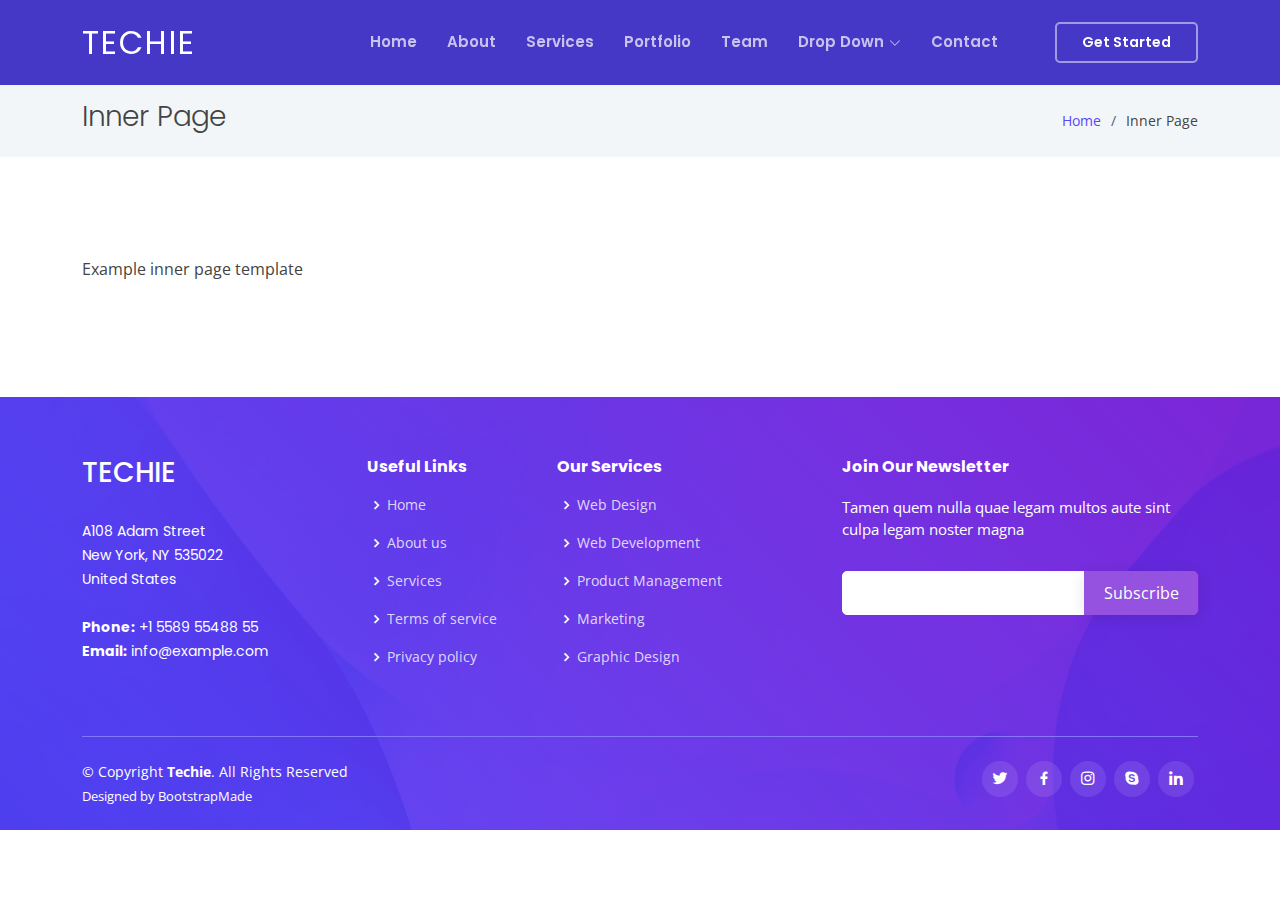
<file: inner-page.html>
<!DOCTYPE html>
<html lang="en">

<head>
  <meta charset="utf-8">
  <meta content="width=device-width, initial-scale=1.0" name="viewport">

  <title>Inner Page - Techie Bootstrap Template</title>
  <meta content="" name="description">
  <meta content="" name="keywords">

  <!-- Favicons -->
  <link href="assets/img/favicon.png" rel="icon">
  <link href="assets/img/apple-touch-icon.png" rel="apple-touch-icon">

  <!-- Google Fonts -->
  <link href="https://fonts.googleapis.com/css?family=Open+Sans:300,300i,400,400i,600,600i,700,700i|Roboto:300,300i,400,400i,500,500i,600,600i,700,700i|Poppins:300,300i,400,400i,500,500i,600,600i,700,700i" rel="stylesheet">

  <!-- Vendor CSS Files -->
  <link href="assets/vendor/aos/aos.css" rel="stylesheet">
  <link href="assets/vendor/bootstrap/css/bootstrap.min.css" rel="stylesheet">
  <link href="assets/vendor/bootstrap-icons/bootstrap-icons.css" rel="stylesheet">
  <link href="assets/vendor/boxicons/css/boxicons.min.css" rel="stylesheet">
  <link href="assets/vendor/glightbox/css/glightbox.min.css" rel="stylesheet">
  <link href="assets/vendor/swiper/swiper-bundle.min.css" rel="stylesheet">

  <!-- Template Main CSS File -->
  <link href="assets/css/style.css" rel="stylesheet">

  <!-- =======================================================
  * Template Name: Techie
  * Updated: Mar 10 2023 with Bootstrap v5.2.3
  * Template URL: https://bootstrapmade.com/techie-free-skin-bootstrap-3/
  * Author: BootstrapMade.com
  * License: https://bootstrapmade.com/license/
  ======================================================== -->
</head>

<body>

  <!-- ======= Header ======= -->
  <header id="header" class="fixed-top header-inner-pages">
    <div class="container d-flex align-items-center justify-content-between">
      <h1 class="logo"><a href="index.html">Techie</a></h1>
      <!-- Uncomment below if you prefer to use an image logo -->
      <!-- <a href="index.html" class="logo"><img src="assets/img/logo.png" alt="" class="img-fluid"></a>-->

      <nav id="navbar" class="navbar">
        <ul>
          <li><a class="nav-link scrollto " href="#hero">Home</a></li>
          <li><a class="nav-link scrollto" href="#about">About</a></li>
          <li><a class="nav-link scrollto" href="#services">Services</a></li>
          <li><a class="nav-link scrollto " href="#portfolio">Portfolio</a></li>
          <li><a class="nav-link scrollto" href="#team">Team</a></li>
          <li class="dropdown"><a href="#"><span>Drop Down</span> <i class="bi bi-chevron-down"></i></a>
            <ul>
              <li><a href="#">Drop Down 1</a></li>
              <li class="dropdown"><a href="#"><span>Deep Drop Down</span> <i class="bi bi-chevron-right"></i></a>
                <ul>
                  <li><a href="#">Deep Drop Down 1</a></li>
                  <li><a href="#">Deep Drop Down 2</a></li>
                  <li><a href="#">Deep Drop Down 3</a></li>
                  <li><a href="#">Deep Drop Down 4</a></li>
                  <li><a href="#">Deep Drop Down 5</a></li>
                </ul>
              </li>
              <li><a href="#">Drop Down 2</a></li>
              <li><a href="#">Drop Down 3</a></li>
              <li><a href="#">Drop Down 4</a></li>
            </ul>
          </li>
          <li><a class="nav-link scrollto" href="#contact">Contact</a></li>
          <li><a class="getstarted scrollto" href="#about">Get Started</a></li>
        </ul>
        <i class="bi bi-list mobile-nav-toggle"></i>
      </nav><!-- .navbar -->

    </div>
  </header><!-- End Header -->

  <main id="main">

    <!-- ======= Breadcrumbs ======= -->
    <section class="breadcrumbs">
      <div class="container">

        <div class="d-flex justify-content-between align-items-center">
          <h2>Inner Page</h2>
          <ol>
            <li><a href="index.html">Home</a></li>
            <li>Inner Page</li>
          </ol>
        </div>

      </div>
    </section><!-- End Breadcrumbs -->

    <section class="inner-page">
      <div class="container">
        <p>
          Example inner page template
        </p>
      </div>
    </section>

  </main><!-- End #main -->

  <!-- ======= Footer ======= -->
  <footer id="footer">

    <div class="footer-top">
      <div class="container">
        <div class="row">

          <div class="col-lg-3 col-md-6 footer-contact">
            <h3>Techie</h3>
            <p>
              A108 Adam Street <br>
              New York, NY 535022<br>
              United States <br><br>
              <strong>Phone:</strong> +1 5589 55488 55<br>
              <strong>Email:</strong> info@example.com<br>
            </p>
          </div>

          <div class="col-lg-2 col-md-6 footer-links">
            <h4>Useful Links</h4>
            <ul>
              <li><i class="bx bx-chevron-right"></i> <a href="#">Home</a></li>
              <li><i class="bx bx-chevron-right"></i> <a href="#">About us</a></li>
              <li><i class="bx bx-chevron-right"></i> <a href="#">Services</a></li>
              <li><i class="bx bx-chevron-right"></i> <a href="#">Terms of service</a></li>
              <li><i class="bx bx-chevron-right"></i> <a href="#">Privacy policy</a></li>
            </ul>
          </div>

          <div class="col-lg-3 col-md-6 footer-links">
            <h4>Our Services</h4>
            <ul>
              <li><i class="bx bx-chevron-right"></i> <a href="#">Web Design</a></li>
              <li><i class="bx bx-chevron-right"></i> <a href="#">Web Development</a></li>
              <li><i class="bx bx-chevron-right"></i> <a href="#">Product Management</a></li>
              <li><i class="bx bx-chevron-right"></i> <a href="#">Marketing</a></li>
              <li><i class="bx bx-chevron-right"></i> <a href="#">Graphic Design</a></li>
            </ul>
          </div>

          <div class="col-lg-4 col-md-6 footer-newsletter">
            <h4>Join Our Newsletter</h4>
            <p>Tamen quem nulla quae legam multos aute sint culpa legam noster magna</p>
            <form action="" method="post">
              <input type="email" name="email"><input type="submit" value="Subscribe">
            </form>
          </div>

        </div>
      </div>
    </div>

    <div class="container">

      <div class="copyright-wrap d-md-flex py-4">
        <div class="me-md-auto text-center text-md-start">
          <div class="copyright">
            &copy; Copyright <strong><span>Techie</span></strong>. All Rights Reserved
          </div>
          <div class="credits">
            <!-- All the links in the footer should remain intact. -->
            <!-- You can delete the links only if you purchased the pro version. -->
            <!-- Licensing information: https://bootstrapmade.com/license/ -->
            <!-- Purchase the pro version with working PHP/AJAX contact form: https://bootstrapmade.com/techie-free-skin-bootstrap-3/ -->
            Designed by <a href="https://bootstrapmade.com/">BootstrapMade</a>
          </div>
        </div>
        <div class="social-links text-center text-md-right pt-3 pt-md-0">
          <a href="#" class="twitter"><i class="bx bxl-twitter"></i></a>
          <a href="#" class="facebook"><i class="bx bxl-facebook"></i></a>
          <a href="#" class="instagram"><i class="bx bxl-instagram"></i></a>
          <a href="#" class="google-plus"><i class="bx bxl-skype"></i></a>
          <a href="#" class="linkedin"><i class="bx bxl-linkedin"></i></a>
        </div>
      </div>

    </div>
  </footer><!-- End Footer -->

  <a href="#" class="back-to-top d-flex align-items-center justify-content-center"><i class="bi bi-arrow-up-short"></i></a>
  <div id="preloader"></div>

  <!-- Vendor JS Files -->
  <script src="assets/vendor/purecounter/purecounter_vanilla.js"></script>
  <script src="assets/vendor/aos/aos.js"></script>
  <script src="assets/vendor/bootstrap/js/bootstrap.bundle.min.js"></script>
  <script src="assets/vendor/glightbox/js/glightbox.min.js"></script>
  <script src="assets/vendor/isotope-layout/isotope.pkgd.min.js"></script>
  <script src="assets/vendor/swiper/swiper-bundle.min.js"></script>
  <script src="assets/vendor/php-email-form/validate.js"></script>

  <!-- Template Main JS File -->
  <script src="assets/js/main.js"></script>

</body>

</html>
</file>
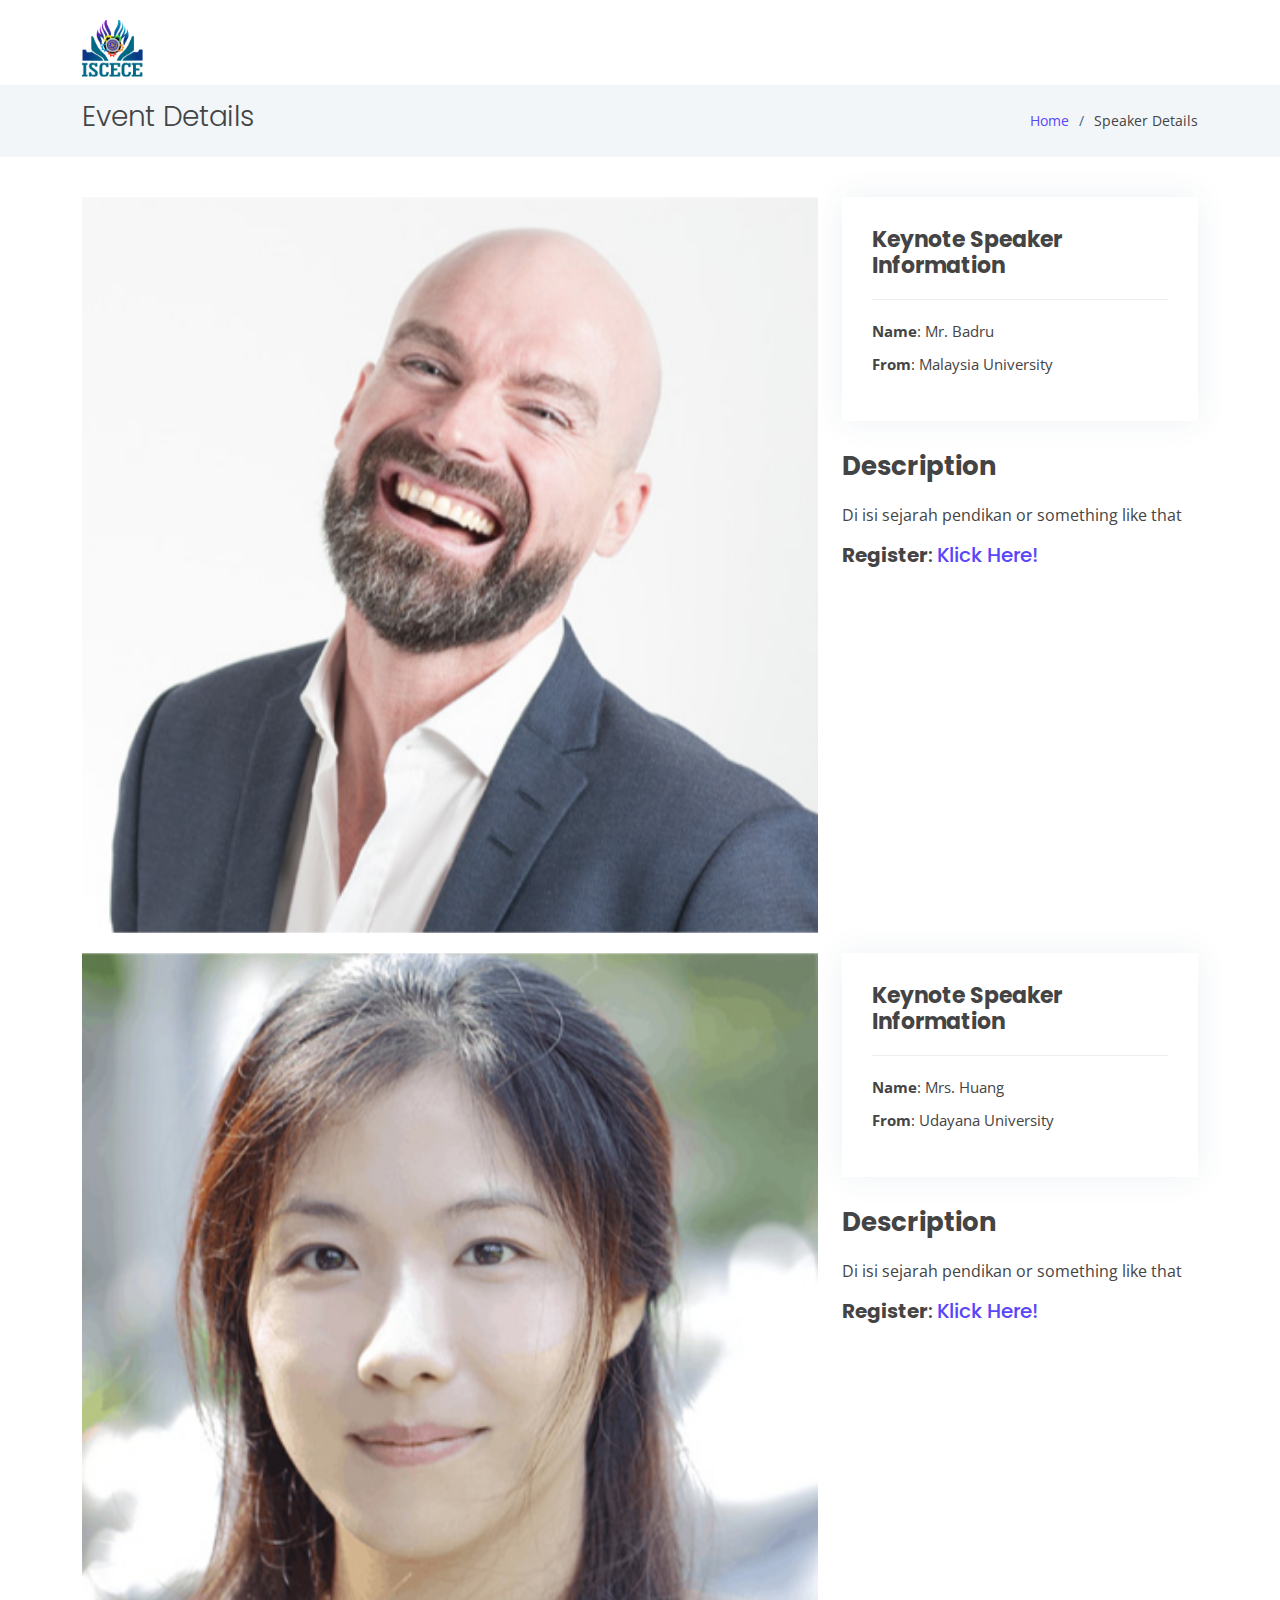
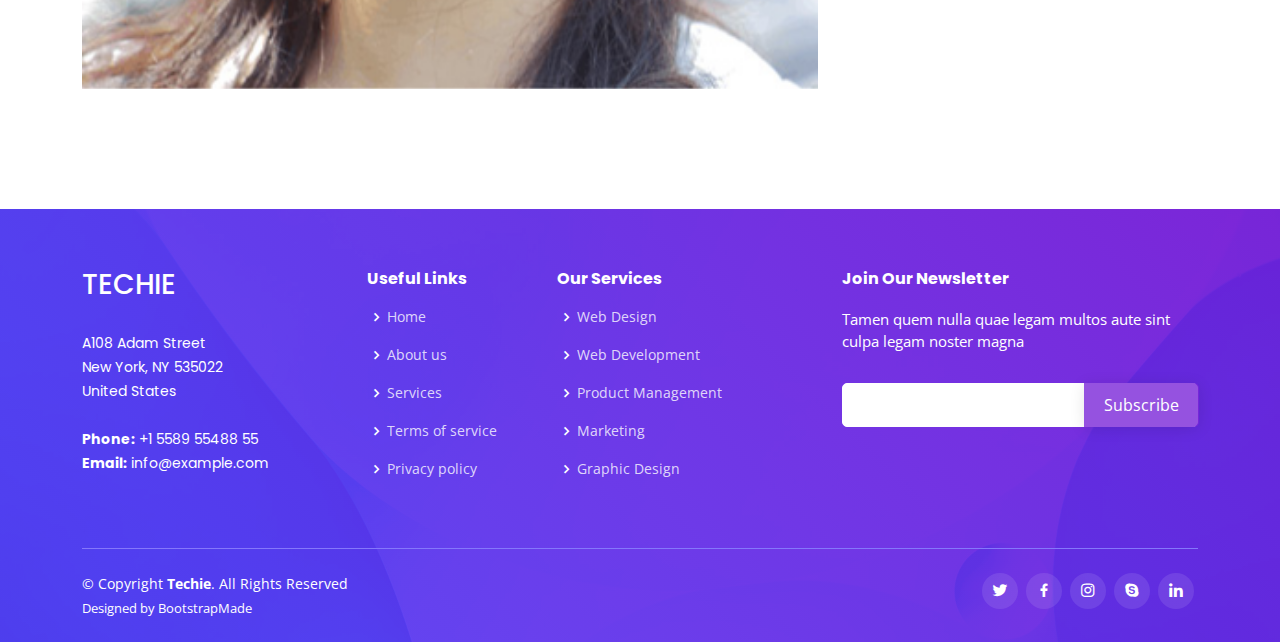
<file: speaker-details.html>
<!DOCTYPE html>
<html lang="en">
  <head>
    <meta charset="utf-8" />
    <meta content="width=device-width, initial-scale=1.0" name="viewport" />

    <title>Events Details</title>
    <meta content="" name="description" />
    <meta content="" name="keywords" />

    <!-- Favicons -->
    <link href="assets/img/logo.svg" rel="icon" />
    <link href="assets/img/apple-touch-icon.png" rel="apple-touch-icon" />

    <!-- Google Fonts -->
    <link
      href="https://fonts.googleapis.com/css?family=Open+Sans:300,300i,400,400i,600,600i,700,700i|Roboto:300,300i,400,400i,500,500i,600,600i,700,700i|Poppins:300,300i,400,400i,500,500i,600,600i,700,700i"
      rel="stylesheet"
    />

    <!-- Vendor CSS Files -->
    <link href="assets/vendor/aos/aos.css" rel="stylesheet" />
    <link
      href="assets/vendor/bootstrap/css/bootstrap.min.css"
      rel="stylesheet"
    />
    <link
      href="assets/vendor/bootstrap-icons/bootstrap-icons.css"
      rel="stylesheet"
    />
    <link href="assets/vendor/boxicons/css/boxicons.min.css" rel="stylesheet" />
    <link
      href="assets/vendor/glightbox/css/glightbox.min.css"
      rel="stylesheet"
    />
    <link href="assets/vendor/swiper/swiper-bundle.min.css" rel="stylesheet" />

    <!-- Template Main CSS File -->
    <link href="assets/css/style.css" rel="stylesheet" />
  </head>

  <body>
    <!-- ======= Header ======= -->
    <header id="header" class="fixed-top">
      <div class="container d-flex align-items-center justify-content-between">
        <!-- <h1 class="logo"><a href="index.html">Techie</a></h1> -->
        <!-- Uncomment below if you prefer to use an image logo -->
        <a href="index.html" class="logo"
          ><img src="assets/img/logo.svg" alt="" class="img-fluid"
        /></a>

        <nav id="navbar" class="navbar">
          <ul>
            <li>
              <a class="nav-link scrollto active" href="index.html">Home</a>
            </li>
            <li><a class="nav-link scrollto" href="index.html">About</a></li>
            <!-- <li><a class="nav-link scrollto" href="#services">Services</a></li>
            <li>
              <a class="nav-link scrollto" href="#events">events</a>
            </li>
            <li><a class="nav-link scrollto" href="#team">Team</a></li> -->
            <li class="dropdown">
              <a href="#"
                ><span>Events</span> <i class="bi bi-chevron-down"></i
              ></a>
              <ul>
                <li><a href="index.html">Paper</a></li>
                <!-- <li class="dropdown">
                  <a href="#"
                    ><span>Deep Drop Down</span>
                    <i class="bi bi-chevron-right"></i
                  ></a>
                  <ul>
                    <li><a href="#">Deep Drop Down 1</a></li>
                    <li><a href="#">Deep Drop Down 2</a></li>
                    <li><a href="#">Deep Drop Down 3</a></li>
                    <li><a href="#">Deep Drop Down 4</a></li>
                    <li><a href="#">Deep Drop Down 5</a></li>
                  </ul>
                </li> -->
                <li><a href="index.html">Conference</a></li>
                <!-- <li><a href="#">Drop Down 3</a></li>
                <li><a href="#">Drop Down 4</a></li> -->
              </ul>
            </li>
            <!-- <li><a class="nav-link scrollto" href="#contact">Contact</a></li> -->
            <li>
              <a class="getstarted scrollto" href="index.html">Get Started</a>
            </li>
          </ul>
          <i class="bi bi-list mobile-nav-toggle"></i>
        </nav>
        <!-- .navbar -->
      </div>
    </header>

    <!-- End Header -->

    <main id="main">
      <!-- ======= Breadcrumbs ======= -->
      <section id="breadcrumbs" class="breadcrumbs">
        <div class="container">
          <div class="d-flex justify-content-between align-items-center">
            <h2>Event Details</h2>
            <ol>
              <li><a href="index.html">Home</a></li>
              <li>Speaker Details</li>
            </ol>
          </div>
        </div>
      </section>
      <!-- End Breadcrumbs -->

      <!-- ======= events Details Section ======= -->
      <section id="events-details" class="events-details">
        <div class="container">
          <div class="row gy-4">
            <div class="col-lg-8">
              <div class="events-details-slider swiper">
                <div class="swiper-wrapper align-items-center">
                  <div class="swiper-slide">
                    <img src="assets/img/events/speaker-1.jpg" alt="" />
                  </div>
                </div>
                <div class="swiper-pagination"></div>
              </div>
            </div>

            <div class="col-lg-4">
              <div class="events-info">
                <h3>Keynote Speaker Information</h3>
                <ul>
                  <li><strong>Name</strong>: Mr. Badru</li>
                  <li><strong>From</strong>: Malaysia University</li>
                </ul>
              </div>
              <div class="events-description">
                <h2>Description</h2>
                <p>Di isi sejarah pendikan or something like that</p>
                <h5>
                  <strong>Register</strong>:
                  <a href="#">Klick Here!</a>
                </h5>
              </div>
            </div>
          </div>

          <div class="row gy-4">
            <div class="col-lg-8">
              <div class="events-details-slider swiper">
                <div class="swiper-wrapper align-items-center">
                  <div class="swiper-slide">
                    <img src="assets/img/events/speaker-2.jpg" alt="" />
                  </div>
                </div>
                <div class="swiper-pagination"></div>
              </div>
            </div>

            <div class="col-lg-4">
              <div class="events-info">
                <h3>Keynote Speaker Information</h3>
                <ul>
                  <li><strong>Name</strong>: Mrs. Huang</li>
                  <li><strong>From</strong>: Udayana University</li>
                </ul>
              </div>
              <div class="events-description">
                <h2>Description</h2>
                <p>Di isi sejarah pendikan or something like that</p>
                <h5>
                  <strong>Register</strong>:
                  <a href="#">Klick Here!</a>
                </h5>
              </div>
            </div>
          </div>
        </div>
      </section>
      <!-- End events Details Section -->
    </main>
    <!-- End #main -->

    <!-- ======= Footer ======= -->
    <footer id="footer">
      <div class="footer-top">
        <div class="container">
          <div class="row">
            <div class="col-lg-3 col-md-6 footer-contact">
              <h3>Techie</h3>
              <p>
                A108 Adam Street <br />
                New York, NY 535022<br />
                United States <br /><br />
                <strong>Phone:</strong> +1 5589 55488 55<br />
                <strong>Email:</strong> info@example.com<br />
              </p>
            </div>

            <div class="col-lg-2 col-md-6 footer-links">
              <h4>Useful Links</h4>
              <ul>
                <li>
                  <i class="bx bx-chevron-right"></i> <a href="#">Home</a>
                </li>
                <li>
                  <i class="bx bx-chevron-right"></i> <a href="#">About us</a>
                </li>
                <li>
                  <i class="bx bx-chevron-right"></i> <a href="#">Services</a>
                </li>
                <li>
                  <i class="bx bx-chevron-right"></i>
                  <a href="#">Terms of service</a>
                </li>
                <li>
                  <i class="bx bx-chevron-right"></i>
                  <a href="#">Privacy policy</a>
                </li>
              </ul>
            </div>

            <div class="col-lg-3 col-md-6 footer-links">
              <h4>Our Services</h4>
              <ul>
                <li>
                  <i class="bx bx-chevron-right"></i> <a href="#">Web Design</a>
                </li>
                <li>
                  <i class="bx bx-chevron-right"></i>
                  <a href="#">Web Development</a>
                </li>
                <li>
                  <i class="bx bx-chevron-right"></i>
                  <a href="#">Product Management</a>
                </li>
                <li>
                  <i class="bx bx-chevron-right"></i> <a href="#">Marketing</a>
                </li>
                <li>
                  <i class="bx bx-chevron-right"></i>
                  <a href="#">Graphic Design</a>
                </li>
              </ul>
            </div>

            <div class="col-lg-4 col-md-6 footer-newsletter">
              <h4>Join Our Newsletter</h4>
              <p>
                Tamen quem nulla quae legam multos aute sint culpa legam noster
                magna
              </p>
              <form action="" method="post">
                <input type="email" name="email" /><input
                  type="submit"
                  value="Subscribe"
                />
              </form>
            </div>
          </div>
        </div>
      </div>

      <div class="container">
        <div class="copyright-wrap d-md-flex py-4">
          <div class="me-md-auto text-center text-md-start">
            <div class="copyright">
              &copy; Copyright <strong><span>Techie</span></strong
              >. All Rights Reserved
            </div>
            <div class="credits">
              <!-- All the links in the footer should remain intact. -->
              <!-- You can delete the links only if you purchased the pro version. -->
              <!-- Licensing information: https://bootstrapmade.com/license/ -->
              <!-- Purchase the pro version with working PHP/AJAX contact form: https://bootstrapmade.com/techie-free-skin-bootstrap-3/ -->
              Designed by <a href="https://bootstrapmade.com/">BootstrapMade</a>
            </div>
          </div>
          <div class="social-links text-center text-md-right pt-3 pt-md-0">
            <a href="#" class="twitter"><i class="bx bxl-twitter"></i></a>
            <a href="#" class="facebook"><i class="bx bxl-facebook"></i></a>
            <a href="#" class="instagram"><i class="bx bxl-instagram"></i></a>
            <a href="#" class="google-plus"><i class="bx bxl-skype"></i></a>
            <a href="#" class="linkedin"><i class="bx bxl-linkedin"></i></a>
          </div>
        </div>
      </div>
    </footer>
    <!-- End Footer -->

    <a
      href="#"
      class="back-to-top d-flex align-items-center justify-content-center"
      ><i class="bi bi-arrow-up-short"></i
    ></a>
    <div id="preloader"></div>

    <!-- Vendor JS Files -->
    <script src="assets/vendor/purecounter/purecounter_vanilla.js"></script>
    <script src="assets/vendor/aos/aos.js"></script>
    <script src="assets/vendor/bootstrap/js/bootstrap.bundle.min.js"></script>
    <script src="assets/vendor/glightbox/js/glightbox.min.js"></script>
    <script src="assets/vendor/isotope-layout/isotope.pkgd.min.js"></script>
    <script src="assets/vendor/swiper/swiper-bundle.min.js"></script>
    <script src="assets/vendor/php-email-form/validate.js"></script>

    <!-- Template Main JS File -->
    <script src="assets/js/main.js"></script>
  </body>
</html>
</file>
<file: assets/css/style.css>
/**
* Template Name: Techie
* Updated: Mar 10 2023 with Bootstrap v5.2.3
* Template URL: https://bootstrapmade.com/techie-free-skin-bootstrap-3/
* Author: BootstrapMade.com
* License: https://bootstrapmade.com/license/
*/

/*--------------------------------------------------------------
# General
--------------------------------------------------------------*/
body {
  font-family: "Open Sans", sans-serif;
  color: #444444;
}

a {
  color: #5846f9;
  text-decoration: none;
}

a:hover {
  color: #8577fb;
  text-decoration: none;
}

h1,
h2,
h3,
h4,
h5,
h6 {
  font-family: "Poppins", sans-serif;
}

/*--------------------------------------------------------------
# Back to top button
--------------------------------------------------------------*/
.back-to-top {
  position: fixed;
  visibility: hidden;
  opacity: 0;
  right: 15px;
  bottom: 15px;
  z-index: 996;
  background: #5846f9;
  width: 40px;
  height: 40px;
  border-radius: 4px;
  transition: all 0.4s;
}

.back-to-top i {
  font-size: 28px;
  color: #fff;
  line-height: 0;
}

.back-to-top:hover {
  background: #7b27d8;
  color: #fff;
}

.back-to-top.active {
  visibility: visible;
  opacity: 1;
}

/*--------------------------------------------------------------
# Preloader
--------------------------------------------------------------*/
#preloader {
  position: fixed;
  top: 0;
  left: 0;
  right: 0;
  bottom: 0;
  z-index: 9999;
  overflow: hidden;
  background: #fff;
}

#preloader:before {
  content: "";
  position: fixed;
  top: calc(50% - 30px);
  left: calc(50% - 30px);
  border: 6px solid #5846f9;
  border-top-color: #e7e4fe;
  border-radius: 50%;
  width: 60px;
  height: 60px;
  animation: animate-preloader 1s linear infinite;
}

@keyframes animate-preloader {
  0% {
    transform: rotate(0deg);
  }

  100% {
    transform: rotate(360deg);
  }
}

/*--------------------------------------------------------------
# Disable aos animation delay on mobile devices
--------------------------------------------------------------*/
@media screen and (max-width: 768px) {
  [data-aos-delay] {
    transition-delay: 0 !important;
  }
}

/*--------------------------------------------------------------
# Header
--------------------------------------------------------------*/
#header {
  transition: all 0.5s;
  z-index: 997;
  padding: 20px 0;
}

#header.header-scrolled,
#header.header-inner-pages {
  background: rgba(24, 6, 185, 0.8);
  padding: 12px 0;
}

#header .logo {
  font-size: 32px;
  margin: 0;
  padding: 0;
  line-height: 1;
  font-weight: 400;
  letter-spacing: 2px;
  text-transform: uppercase;
}

#header .logo a {
  color: #fff;
}

#header .logo img {
  /* max-height: 40px; */
}

/*--------------------------------------------------------------
# Navigation Menu
--------------------------------------------------------------*/
/**
* Desktop Navigation 
*/
.navbar {
  padding: 0;
}

.navbar ul {
  margin: 0;
  padding: 0;
  display: flex;
  list-style: none;
  align-items: center;
}

.navbar li {
  position: relative;
}

.navbar > ul > li {
  padding: 10px 0 10px 24px;
}

.navbar a,
.navbar a:focus {
  display: flex;
  align-items: center;
  justify-content: space-between;
  padding: 0 3px;
  font-family: "Poppins", sans-serif;
  font-size: 15px;
  font-weight: 600;
  color: rgba(255, 255, 255, 0.7);
  white-space: nowrap;
  transition: 0.3s;
  position: relative;
}

.navbar a i,
.navbar a:focus i {
  font-size: 12px;
  line-height: 0;
  margin-left: 5px;
}

.navbar > ul > li > a:before {
  content: "";
  position: absolute;
  width: 100%;
  height: 2px;
  bottom: -5px;
  left: 0;
  background-color: #fff;
  visibility: hidden;
  width: 0px;
  transition: all 0.3s ease-in-out 0s;
}

.navbar a:hover:before,
.navbar li:hover > a:before,
.navbar .active:before {
  visibility: visible;
  width: 100%;
}

.navbar a:hover,
.navbar .active,
.navbar .active:focus,
.navbar li:hover > a {
  color: #fff;
}

.navbar .getstarted,
.navbar .getstarted:focus {
  padding: 8px 25px;
  margin-left: 30px;
  border-radius: 5px;
  color: #fff;
  transition: 0.3s;
  font-size: 14px;
  font-weight: 600;
  border: 2px solid rgba(255, 255, 255, 0.5);
}

.navbar .getstarted:hover,
.navbar .getstarted:focus:hover {
  color: #fff;
  border-color: #fff;
}

.navbar .getstarted:before,
.navbar li:hover > .getstarted:before {
  visibility: hidden;
}

.navbar .dropdown ul {
  display: block;
  position: absolute;
  left: 24px;
  top: calc(100% + 30px);
  margin: 0;
  padding: 10px 0;
  z-index: 99;
  opacity: 0;
  visibility: hidden;
  background: #fff;
  box-shadow: 0px 0px 30px rgba(127, 137, 161, 0.25);
  transition: 0.3s;
}

.navbar .dropdown ul li {
  min-width: 200px;
}

.navbar .dropdown ul a {
  padding: 10px 20px;
  font-size: 14px;
  color: #2c4964;
}

.navbar .dropdown ul a i {
  font-size: 12px;
}

.navbar .dropdown ul a:hover,
.navbar .dropdown ul .active:hover,
.navbar .dropdown ul li:hover > a {
  color: #5846f9;
}

.navbar .dropdown:hover > ul {
  opacity: 1;
  top: 100%;
  visibility: visible;
}

.navbar .dropdown .dropdown ul {
  top: 0;
  left: calc(100% - 30px);
  visibility: hidden;
}

.navbar .dropdown .dropdown:hover > ul {
  opacity: 1;
  top: 0;
  left: 100%;
  visibility: visible;
}

@media (max-width: 1366px) {
  .navbar .dropdown .dropdown ul {
    left: -90%;
  }

  .navbar .dropdown .dropdown:hover > ul {
    left: -100%;
  }
}

/**
* Mobile Navigation 
*/
.mobile-nav-toggle {
  color: #fff;
  font-size: 28px;
  cursor: pointer;
  display: none;
  line-height: 0;
  transition: 0.5s;
}

@media (max-width: 991px) {
  .mobile-nav-toggle {
    display: block;
  }

  .navbar ul {
    display: none;
  }
}

.navbar-mobile {
  position: fixed;
  overflow: hidden;
  top: 0;
  right: 0;
  left: 0;
  bottom: 0;
  background: rgba(28, 47, 65, 0.9);
  transition: 0.3s;
  z-index: 999;
}

.navbar-mobile .mobile-nav-toggle {
  position: absolute;
  top: 15px;
  right: 15px;
}

.navbar-mobile ul {
  display: block;
  position: absolute;
  top: 55px;
  right: 15px;
  bottom: 15px;
  left: 15px;
  padding: 10px 0;
  background-color: #fff;
  overflow-y: auto;
  transition: 0.3s;
}

.navbar-mobile > ul > li {
  padding: 0;
}

.navbar-mobile a,
.navbar-mobile a:focus {
  padding: 10px 20px;
  font-size: 15px;
  color: #2c4964;
}

.navbar-mobile a:hover:before,
.navbar-mobile li:hover > a:before,
.navbar-mobile .active:before {
  visibility: hidden;
}

.navbar-mobile a:hover,
.navbar-mobile .active,
.navbar-mobile li:hover > a {
  color: #5846f9;
}

.navbar-mobile .getstarted,
.navbar-mobile .getstarted:focus {
  margin: 15px;
}

.navbar-mobile .dropdown ul {
  position: static;
  display: none;
  margin: 10px 20px;
  padding: 10px 0;
  z-index: 99;
  opacity: 1;
  visibility: visible;
  background: #fff;
  box-shadow: 0px 0px 30px rgba(127, 137, 161, 0.25);
}

.navbar-mobile .dropdown ul li {
  min-width: 200px;
}

.navbar-mobile .dropdown ul a {
  padding: 10px 20px;
}

.navbar-mobile .dropdown ul a i {
  font-size: 12px;
}

.navbar-mobile .dropdown ul a:hover,
.navbar-mobile .dropdown ul .active:hover,
.navbar-mobile .dropdown ul li:hover > a {
  color: #5846f9;
}

.navbar-mobile .dropdown > .dropdown-active {
  display: block;
}

/*--------------------------------------------------------------
# Hero Section
--------------------------------------------------------------*/
#hero {
  width: 100%;
  height: 100vh;
  background: linear-gradient(
      45deg,
      rgba(86, 58, 250, 0.9) 0%,
      rgba(116, 15, 214, 0.9) 100%
    ),
    url("../img/hero-bg.jpg") center center no-repeat;
  background-size: cover;
}

#hero .container,
#hero .container-fluid {
  padding-top: 84px;
}

#hero h1 {
  margin: 0;
  font-size: 52px;
  font-weight: 700;
  line-height: 64px;
  color: #fff;
}

#hero h2 {
  color: rgba(255, 255, 255, 0.8);
  margin: 10px 0 0 0;
  font-size: 20px;
}

#hero .btn-get-started {
  font-family: "Poppins", sans-serif;
  font-weight: 500;
  font-size: 16px;
  letter-spacing: 1px;
  display: inline-block;
  padding: 10px 28px;
  border-radius: 5px;
  transition: 0.5s;
  margin-top: 30px;
  color: #fff;
  border: 2px solid #fff;
}

#hero .btn-get-started:hover {
  background: #fff;
  color: #5846f9;
}

#hero .animated {
  animation: up-down 2s ease-in-out infinite alternate-reverse both;
}

@media (min-width: 1200px) {
  #hero {
    background-attachment: fixed;
  }
}

@media (max-width: 991px) {
  #hero {
    text-align: center;
  }

  #hero .container,
  #hero .container-fluid {
    padding-top: 68px;
  }

  #hero .animated {
    animation: none;
  }

  #hero .hero-img {
    text-align: center;
  }

  #hero .hero-img img {
    width: 50%;
  }
}

@media (max-width: 768px) {
  #hero h1 {
    font-size: 26px;
    line-height: 36px;
  }

  #hero h2 {
    font-size: 18px;
    line-height: 24px;
  }

  #hero .hero-img img {
    width: 60%;
  }
}

@media (max-width: 575px) {
  #hero .hero-img img {
    width: 80%;
  }
}

@media (max-width: 575px), (max-height: 600px) {
  #hero {
    height: auto;
  }
}

@keyframes up-down {
  0% {
    transform: translateY(10px);
  }

  100% {
    transform: translateY(-10px);
  }
}

/*--------------------------------------------------------------
# Sections General
--------------------------------------------------------------*/
section {
  padding: 100px 0;
  overflow: hidden;
}

.section-bg {
  background-color: #f9f8ff;
}

.section-title {
  text-align: center;
  padding-bottom: 30px;
}

.section-title h2 {
  font-size: 32px;
  font-weight: bold;
  text-transform: uppercase;
  margin-bottom: 20px;
  padding-bottom: 20px;
  position: relative;
}

.section-title h2::after {
  content: "";
  position: absolute;
  display: block;
  width: 50px;
  height: 3px;
  background: #5846f9;
  bottom: 0;
  left: calc(50% - 25px);
}

.section-title p {
  margin-bottom: 0;
}

/*--------------------------------------------------------------
# About
--------------------------------------------------------------*/
.about {
  padding: 120px 0;
}

.about .content h3 {
  font-weight: 600;
  font-size: 32px;
  color: #2c4964;
}

.about .content ul {
  list-style: none;
  padding: 0;
}

.about .content ul li {
  padding-bottom: 10px;
}

.about .content ul i {
  font-size: 20px;
  padding-right: 4px;
  color: #5846f9;
}

.about .content p:last-child {
  margin-bottom: 0;
}

.about .content .read-more {
  font-family: "Poppins", sans-serif;
  font-weight: 500;
  font-size: 16px;
  letter-spacing: 1px;
  display: inline-block;
  padding: 10px 50px 10px 28px;
  border-radius: 5px;
  transition: 0.5s;
  color: #fff;
  background: linear-gradient(45deg, #5846f9 0%, #7b27d8 100%);
  position: relative;
}

.about .content .read-more:hover {
  background: linear-gradient(180deg, #5846f9 0%, #7b27d8 100%);
}

.about .content .read-more i {
  font-size: 22px;
  position: absolute;
  right: 20px;
  top: 12px;
}

/*--------------------------------------------------------------
# Counts
--------------------------------------------------------------*/
.counts {
  background: linear-gradient(
      90deg,
      rgba(88, 70, 249, 0.5) 0%,
      rgba(123, 39, 216, 0.5) 100%
    ),
    url("../img/counts-bg.png") center center no-repeat;
  padding: 80px 0 60px 0;
}

.counts .counters span {
  font-size: 48px;
  display: block;
  color: #fff;
  font-weight: 600;
  font-family: "Poppins", sans-serif;
}

.counts .counters p {
  padding: 0;
  margin: 0 0 20px 0;
  font-size: 15px;
  color: rgba(255, 255, 255, 0.8);
}

/*--------------------------------------------------------------
# Services
--------------------------------------------------------------*/
.services .icon-box {
  text-align: center;
  padding: 70px 20px 80px 20px;
  transition: all ease-in-out 0.3s;
  background: #fff;
}

.services .icon-box .icon {
  margin: 0 auto;
  width: 100px;
  height: 100px;
  display: flex;
  align-items: center;
  justify-content: center;
  transition: ease-in-out 0.3s;
  position: relative;
}

.services .icon-box .icon i {
  font-size: 36px;
  transition: 0.5s;
  position: relative;
}

.services .icon-box .icon svg {
  position: absolute;
  top: 0;
  left: 0;
}

.services .icon-box .icon svg path {
  transition: 0.5s;
  fill: #f5f5f5;
}

.services .icon-box h4 {
  font-weight: 600;
  margin: 10px 0 15px 0;
  font-size: 22px;
}

.services .icon-box h4 a {
  color: #2c4964;
  transition: ease-in-out 0.3s;
}

.services .icon-box p {
  line-height: 24px;
  font-size: 14px;
  margin-bottom: 0;
}

.services .icon-box:hover {
  border-color: #fff;
  box-shadow: 0px 0 25px 0 rgba(0, 0, 0, 0.1);
}

.services .iconbox-blue i {
  color: #47aeff;
}

.services .iconbox-blue:hover .icon i {
  color: #fff;
}

.services .iconbox-blue:hover .icon path {
  fill: #47aeff;
}

.services .iconbox-orange i {
  color: #ffa76e;
}

.services .iconbox-orange:hover .icon i {
  color: #fff;
}

.services .iconbox-orange:hover .icon path {
  fill: #ffa76e;
}

.services .iconbox-pink i {
  color: #e80368;
}

.services .iconbox-pink:hover .icon i {
  color: #fff;
}

.services .iconbox-pink:hover .icon path {
  fill: #e80368;
}

.services .iconbox-yellow i {
  color: #ffbb2c;
}

.services .iconbox-yellow:hover .icon i {
  color: #fff;
}

.services .iconbox-yellow:hover .icon path {
  fill: #ffbb2c;
}

.services .iconbox-red i {
  color: #ff5828;
}

.services .iconbox-red:hover .icon i {
  color: #fff;
}

.services .iconbox-red:hover .icon path {
  fill: #ff5828;
}

.services .iconbox-teal i {
  color: #11dbcf;
}

.services .iconbox-teal:hover .icon i {
  color: #fff;
}

.services .iconbox-teal:hover .icon path {
  fill: #11dbcf;
}

/*--------------------------------------------------------------
# Features
--------------------------------------------------------------*/
.features .icon-box h4 {
  font-size: 20px;
  font-weight: 700;
  margin: 5px 0 10px 60px;
}

.features .icon-box i {
  font-size: 48px;
  float: left;
  color: #5846f9;
}

.features .icon-box p {
  font-size: 15px;
  color: #848484;
  margin-left: 60px;
}

.features .image {
  background-position: center center;
  background-repeat: no-repeat;
  background-size: cover;
  min-height: 400px;
}

/*--------------------------------------------------------------
# Testimonials
--------------------------------------------------------------*/
.testimonials .testimonials-carousel,
.testimonials .testimonials-slider {
  overflow: hidden;
}

.testimonials .testimonial-item {
  box-sizing: content-box;
  min-height: 320px;
}

.testimonials .testimonial-item .testimonial-img {
  width: 90px;
  border-radius: 50%;
  margin: -40px 0 0 40px;
  position: relative;
  z-index: 2;
  border: 6px solid #fff;
  box-shadow: 0px 2px 15px rgba(0, 0, 0, 0.1);
}

.testimonials .testimonial-item h3 {
  font-size: 18px;
  font-weight: bold;
  margin: 10px 0 5px 45px;
  color: #2c4964;
}

.testimonials .testimonial-item h4 {
  font-size: 14px;
  color: #999;
  margin: 0 0 0 45px;
}

.testimonials .testimonial-item .quote-icon-left,
.testimonials .testimonial-item .quote-icon-right {
  color: #b1a9fc;
  font-size: 26px;
}

.testimonials .testimonial-item .quote-icon-left {
  display: inline-block;
  left: -5px;
  position: relative;
}

.testimonials .testimonial-item .quote-icon-right {
  display: inline-block;
  right: -5px;
  position: relative;
  top: 10px;
}

.testimonials .testimonial-item p {
  font-style: italic;
  margin: 0 15px 0 15px;
  padding: 20px 20px 60px 20px;
  background: #fff;
  position: relative;
  border-radius: 6px;
  position: relative;
  z-index: 1;
  box-shadow: 0 0px 20px 0 rgba(0, 0, 0, 0.1);
}

.testimonials .swiper-pagination {
  margin-top: 20px;
  position: relative;
}

.testimonials .swiper-pagination .swiper-pagination-bullet {
  width: 12px;
  height: 12px;
  background-color: #fff;
  opacity: 1;
  border: 1px solid #5846f9;
}

.testimonials .swiper-pagination .swiper-pagination-bullet-active {
  background-color: #5846f9;
}

@media (max-width: 767px) {
  .testimonials {
    margin: 30px 10px;
  }
}

/*--------------------------------------------------------------
# events
--------------------------------------------------------------*/
.events .events-item {
  margin-bottom: 30px;
}

.events #events-flters {
  padding: 0;
  margin: 0 auto 25px auto;
  list-style: none;
  text-align: center;
  border-radius: 50px;
  padding: 2px 15px;
}

.events #events-flters li {
  cursor: pointer;
  display: inline-block;
  padding: 10px 15px;
  font-size: 14px;
  font-weight: 600;
  line-height: 1;
  text-transform: uppercase;
  color: #444444;
  margin-bottom: 5px;
  transition: all 0.3s ease-in-out;
  border-radius: 5px;
  font-family: "Poppins", sans-serif;
}

.events #events-flters li:hover,
.events #events-flters li.filter-active {
  color: #fff;
  background: #5846f9;
}

.events #events-flters li:last-child {
  margin-right: 0;
}

.events .events-wrap {
  transition: 0.3s;
  position: relative;
  overflow: hidden;
  z-index: 1;
}

.events .events-wrap::before {
  content: "";
  background: rgba(88, 70, 249, 0.8);
  position: absolute;
  left: 30px;
  right: 30px;
  top: 30px;
  bottom: 30px;
  transition: all ease-in-out 0.3s;
  z-index: 2;
  opacity: 0;
}

.events .events-wrap .events-info {
  opacity: 0;
  position: absolute;
  top: 10%;
  left: 0;
  right: 0;
  text-align: center;
  z-index: 3;
  transition: all ease-in-out 0.3s;
}

.events .events-wrap .events-info h4 {
  font-size: 20px;
  color: #fff;
  font-weight: 600;
}

.events .events-wrap .events-info p {
  color: #ffffff;
  font-size: 14px;
  text-transform: uppercase;
}

.events .events-wrap .events-links {
  opacity: 0;
  left: 0;
  right: 0;
  bottom: 10%;
  text-align: center;
  z-index: 3;
  position: absolute;
  transition: all ease-in-out 0.3s;
}

.events .events-wrap .events-links a {
  color: rgba(255, 255, 255, 0.6);
  margin: 0 2px;
  font-size: 28px;
  display: inline-block;
  transition: 0.3s;
}

.events .events-wrap .events-links a:hover {
  color: #fff;
}

.events .events-wrap:hover::before {
  top: 0;
  left: 0;
  right: 0;
  bottom: 0;
  opacity: 1;
}

.events .events-wrap:hover .events-info {
  opacity: 1;
  top: calc(50% - 48px);
}

.events .events-wrap:hover .events-links {
  opacity: 1;
  bottom: calc(50% - 50px);
}

/*--------------------------------------------------------------
# events Details
--------------------------------------------------------------*/
.events-details {
  padding-top: 40px;
}

.events-details .events-details-slider img {
  width: 100%;
}

.events-details .events-details-slider .swiper-pagination {
  margin-top: 20px;
  position: relative;
}

.events-details
  .events-details-slider
  .swiper-pagination
  .swiper-pagination-bullet {
  width: 12px;
  height: 12px;
  background-color: #fff;
  opacity: 1;
  border: 1px solid #5846f9;
}

.events-details
  .events-details-slider
  .swiper-pagination
  .swiper-pagination-bullet-active {
  background-color: #5846f9;
}

.events-details .events-info {
  padding: 30px;
  box-shadow: 0px 0 30px rgba(44, 73, 100, 0.08);
}

.events-details .events-info h3 {
  font-size: 22px;
  font-weight: 700;
  margin-bottom: 20px;
  padding-bottom: 20px;
  border-bottom: 1px solid #eee;
}

.events-details .events-info ul {
  list-style: none;
  padding: 0;
  font-size: 15px;
}

.events-details .events-info ul li + li {
  margin-top: 10px;
}

.events-details .events-description {
  padding-top: 30px;
}

.events-details .events-description h2 {
  font-size: 26px;
  font-weight: 700;
  margin-bottom: 20px;
}

.events-details .events-description p {
  padding: 0;
}

#Timeline
  --------------------------------------------------------------*/
  .main-timeline {
  overflow: hidden;
  position: relative;
}
.main-timeline h2 {
  text-align: center;
  margin-bottom: 50px;
}
.main-timeline .timeline {
  position: relative;
  margin-top: -33px;
}
.main-timeline .timeline:first-child {
  margin-top: 0px;
}
.main-timeline .timeline:before,
.main-timeline .timeline:after {
  content: "";
  display: block;
  width: 100%;
  clear: both;
}
.main-timeline .timeline:before {
  content: "";
  width: 100%;
  height: 100%;
  box-shadow: -8px 0 5px -5px rgba(0, 0, 0, 0.5) inset;
  position: absolute;
  top: 0;
  right: 0;
  z-index: 2;
}
.main-timeline .timeline-icon {
  width: 210px;
  height: 210px;
  border-radius: 50%;
  border: 25px solid transparent;
  border-top-color: #b7977b;
  border-right-color: #b7977b;
  margin: auto;
  position: absolute;
  top: 0;
  left: 0;
  bottom: 0;
  right: 0;
  z-index: 1;
  transform: rotate(45deg);
}
.main-timeline .year {
  display: block;
  width: 110px;
  height: 110px;
  line-height: 110px;
  border-radius: 50%;
  background: #fff;
  box-shadow: 0 0 20px rgba(0, 0, 0, 0.4);
  margin: auto;
  font-size: 30px;
  font-weight: bold;
  color: #b7977b;
  text-align: center;
  position: absolute;
  top: 0;
  left: 0;
  bottom: 0;
  right: 0;
  transform: rotate(-45deg);
}
.main-timeline .timeline-content {
  width: 35%;
  float: right;
  background: #b7977b;
  padding: 30px 20px;
  margin: 50px 0;
  z-index: 1;
  position: relative;
}
.main-timeline .timeline-content:before {
  content: "";
  width: 20%;
  height: 15px;
  background: #b7977b;
  position: absolute;
  top: 50%;
  left: -20%;
  z-index: -1;
  transform: translateY(-50%);
}
.main-timeline .title {
  font-size: 20px;
  font-weight: bold;
  color: #fff;
  margin: 0 0 10px 0;
}
.main-timeline .description {
  font-size: 16px;
  color: #fff;
  line-height: 24px;
  margin: 0;
}
.main-timeline .timeline:nth-child(2n):before {
  box-shadow: 8px 0 5px -5px rgba(0, 0, 0, 0.5) inset;
}
.main-timeline .timeline:nth-child(2n) .timeline-icon {
  transform: rotate(-135deg);
}
.main-timeline .timeline:nth-child(2n) .year {
  transform: rotate(135deg);
}
.main-timeline .timeline:nth-child(2n) .timeline-content {
  float: left;
}
.main-timeline .timeline:nth-child(2n) .timeline-content:before {
  left: auto;
  right: -20%;
}
.main-timeline .timeline:nth-child(2n) .timeline-icon {
  border-top-color: #022636;
  border-right-color: #022636;
}
.main-timeline .timeline:nth-child(2n) .year {
  color: #022636;
}
.main-timeline .timeline:nth-child(2n) .timeline-content,
.main-timeline .timeline:nth-child(2n) .timeline-content:before {
  background: #022636;
}
.main-timeline .timeline:nth-child(3n) .timeline-icon {
  border-top-color: #ad9dff;
  border-right-color: #ad9dff;
}
.main-timeline .timeline:nth-child(3n) .year {
  color: #ad9dff;
}
.main-timeline .timeline:nth-child(3n) .timeline-content,
.main-timeline .timeline:nth-child(3n) .timeline-content:before {
  background: #ad9dff;
}
.main-timeline .timeline:nth-child(4n) .timeline-icon {
  border-top-color: #940688;
  border-right-color: #940688;
}
.main-timeline .timeline:nth-child(4n) .year {
  color: #940688;
}
.main-timeline .timeline:nth-child(4n) .timeline-content,
.main-timeline .timeline:nth-child(4n) .timeline-content:before {
  background: #940688;
}
@media only screen and (max-width: 1199px) {
  .main-timeline .timeline {
    margin-top: -103px;
  }
  .main-timeline .timeline-content:before {
    left: -18%;
  }
  .main-timeline .timeline:nth-child(2n) .timeline-content:before {
    right: -18%;
  }
}
@media only screen and (max-width: 990px) {
  .main-timeline .timeline {
    margin-top: -127px;
  }
  .main-timeline .timeline-content:before {
    left: -2%;
  }
  .main-timeline .timeline:nth-child(2n) .timeline-content:before {
    right: -2%;
  }
}
@media only screen and (max-width: 767px) {
  .main-timeline .timeline {
    margin-top: 0;
    overflow: hidden;
  }
  .main-timeline .timeline:before,
  .main-timeline .timeline:nth-child(2n):before {
    box-shadow: none;
  }
  .main-timeline .timeline-icon,
  .main-timeline .timeline:nth-child(2n) .timeline-icon {
    margin-top: -30px;
    margin-bottom: 20px;
    position: relative;
    transform: rotate(135deg);
  }
  .main-timeline .year,
  .main-timeline .timeline:nth-child(2n) .year {
    transform: rotate(-135deg);
  }
  .main-timeline .timeline-content,
  .main-timeline .timeline:nth-child(2n) .timeline-content {
    width: 100%;
    float: none;
    border-radius: 0 0 20px 20px;
    text-align: center;
    padding: 25px 20px;
    margin: 0 auto;
  }
  .main-timeline .timeline-content:before,
  .main-timeline .timeline:nth-child(2n) .timeline-content:before {
    width: 15px;
    height: 25px;
    position: absolute;
    top: -22px;
    left: 50%;
    z-index: -1;
    transform: translate(-50%, 0);
  }
}

/*--------------------------------------------------------------
# Pricing
--------------------------------------------------------------*/
.pricing .box {
  padding: 20px;
  background: #fff;
  text-align: center;
  border-radius: 5px;
  position: relative;
  overflow: hidden;
  box-shadow: 0px 2px 15px rgba(0, 0, 0, 0.1);
}

.pricing h3 {
  font-weight: 400;
  margin: -20px -20px 20px -20px;
  padding: 20px 15px;
  font-size: 16px;
  font-weight: 600;
  color: #2c4964;
  background: #f8f8f8;
}

.pricing h4 {
  font-size: 36px;
  color: #5846f9;
  font-weight: 600;
  font-family: "Roboto", sans-serif;
  margin-bottom: 20px;
}

.pricing h4 sup {
  font-size: 20px;
  top: -15px;
  left: -3px;
}

.pricing h4 span {
  color: #bababa;
  font-size: 16px;
  font-weight: 300;
}

.pricing ul {
  padding: 0;
  list-style: none;
  color: #444444;
  text-align: center;
  line-height: 20px;
  font-size: 14px;
}

.pricing ul li {
  padding-bottom: 16px;
}

.pricing ul i {
  color: #5846f9;
  font-size: 18px;
  padding-right: 4px;
}

.pricing ul .na {
  color: #ccc;
  text-decoration: line-through;
}

.pricing .btn-wrap {
  margin: 20px -20px -20px -20px;
  padding: 20px 15px;
  background: #f8f8f8;
  text-align: center;
}

.pricing .btn-buy {
  background: linear-gradient(42deg, #5846f9 0%, #7b27d8 100%);
  display: inline-block;
  padding: 10px 35px;
  border-radius: 4px;
  color: #fff;
  transition: none;
  font-size: 15px;
  font-weight: 400;
  font-family: "Roboto", sans-serif;
  font-weight: 600;
  transition: 0.3s;
}

.pricing .btn-buy:hover {
  background: linear-gradient(180deg, #5846f9 0%, #7b27d8 100%);
}

.pricing .featured h3 {
  color: #fff;
  background: #5846f9;
}

.pricing .advanced {
  width: 200px;
  position: absolute;
  top: 18px;
  right: -68px;
  transform: rotate(45deg);
  z-index: 1;
  font-size: 14px;
  padding: 1px 0 3px 0;
  background: #5846f9;
  color: #fff;
}

/*--------------------------------------------------------------
# Frequently Asked Questions
--------------------------------------------------------------*/
.faq {
  background: linear-gradient(42deg, #5846f9 0%, #7b27d8 100%);
}

.faq .section-title h2,
.faq .section-title p {
  color: #fff;
}

.faq .section-title h2::after {
  background: rgba(255, 255, 255, 0.6);
}

.faq .faq-list {
  padding: 0 100px;
}

.faq .faq-list ul {
  padding: 0;
  list-style: none;
}

.faq .faq-list li + li {
  margin-top: 15px;
}

.faq .faq-list li {
  padding: 30px;
  background: #fff;
  border-radius: 5px;
  position: relative;
}

.faq .faq-list a {
  display: block;
  position: relative;
  font-family: "Roboto", sans-serif;
  font-size: 16px;
  line-height: 24px;
  font-weight: 500;
  padding: 0 30px;
  outline: none;
  cursor: pointer;
}

.faq .faq-list .icon-help {
  font-size: 24px;
  position: absolute;
  right: 0;
  left: 20px;
  color: #8577fb;
}

.faq .faq-list .icon-show,
.faq .faq-list .icon-close {
  font-size: 24px;
  position: absolute;
  right: 0;
  top: 0;
}

.faq .faq-list p {
  margin-bottom: 0;
  padding: 10px 0 0 0;
}

.faq .faq-list .icon-show {
  display: none;
}

.faq .faq-list a.collapsed {
  color: #2c4964;
}

.faq .faq-list a.collapsed:hover {
  color: #5846f9;
}

.faq .faq-list a.collapsed .icon-show {
  display: inline-block;
}

.faq .faq-list a.collapsed .icon-close {
  display: none;
}

@media (max-width: 1200px) {
  .faq .faq-list {
    padding: 0;
  }
}

/*--------------------------------------------------------------
# Contact
--------------------------------------------------------------*/
.contact .info-box {
  color: #444444;
  text-align: center;
  box-shadow: 0 0 30px rgba(214, 215, 216, 0.6);
  padding: 20px 0 30px 0;
  background: #fff;
}

.contact .info-box i {
  font-size: 32px;
  color: #5846f9;
  border-radius: 50%;
  padding: 8px;
}

.contact .info-box h3 {
  font-size: 20px;
  color: #2c4964;
  font-weight: 700;
  margin: 10px 0;
}

.contact .info-box p {
  padding: 0;
  line-height: 24px;
  font-size: 14px;
  margin-bottom: 0;
}

.contact .php-email-form {
  box-shadow: 0 0 30px rgba(214, 215, 216, 0.6);
  padding: 30px;
  background: #fff;
}

.contact .php-email-form .error-message {
  display: none;
  color: #fff;
  background: #ed3c0d;
  text-align: left;
  padding: 15px;
  font-weight: 600;
}

.contact .php-email-form .error-message br + br {
  margin-top: 25px;
}

.contact .php-email-form .sent-message {
  display: none;
  color: #fff;
  background: #18d26e;
  text-align: center;
  padding: 15px;
  font-weight: 600;
}

.contact .php-email-form .loading {
  display: none;
  background: #fff;
  text-align: center;
  padding: 15px;
}

.contact .php-email-form .loading:before {
  content: "";
  display: inline-block;
  border-radius: 50%;
  width: 24px;
  height: 24px;
  margin: 0 10px -6px 0;
  border: 3px solid #18d26e;
  border-top-color: #eee;
  animation: animate-loading 1s linear infinite;
}

.contact .php-email-form input,
.contact .php-email-form textarea {
  border-radius: 5px;
  box-shadow: none;
  font-size: 14px;
}

.contact .php-email-form input:focus,
.contact .php-email-form textarea:focus {
  border-color: #5846f9;
}

.contact .php-email-form input {
  padding: 10px 15px;
}

.contact .php-email-form textarea {
  padding: 12px 15px;
}

.contact .php-email-form button[type="submit"] {
  background: #5846f9;
  border: 0;
  padding: 10px 24px;
  color: #fff;
  transition: 0.4s;
  border-radius: 5px;
}

.contact .php-email-form button[type="submit"]:hover {
  background: #7b27d8;
}

@keyframes animate-loading {
  0% {
    transform: rotate(0deg);
  }

  100% {
    transform: rotate(360deg);
  }
}

/*--------------------------------------------------------------
# Breadcrumbs
--------------------------------------------------------------*/
.breadcrumbs {
  padding: 15px 0;
  background: #f2f6f9;
  min-height: 40px;
  margin-top: 85px;
}

@media (max-width: 992px) {
  .breadcrumbs {
    margin-top: 56px;
  }
}

.breadcrumbs h2 {
  font-size: 28px;
  font-weight: 300;
}

.breadcrumbs ol {
  display: flex;
  flex-wrap: wrap;
  list-style: none;
  padding: 0;
  font-size: 14px;
  margin: 0;
}

.breadcrumbs ol li + li {
  padding-left: 10px;
}

.breadcrumbs ol li + li::before {
  display: inline-block;
  padding-right: 10px;
  color: #3c6387;
  content: "/";
}

@media (max-width: 768px) {
  .breadcrumbs .d-flex {
    display: block !important;
  }

  .breadcrumbs ol {
    display: block;
  }

  .breadcrumbs ol li {
    display: inline-block;
  }
}

/*--------------------------------------------------------------
# Footer
--------------------------------------------------------------*/
#footer {
  color: #fff;
  font-size: 14px;
  background: linear-gradient(
      45deg,
      rgba(86, 58, 250, 0.9) 0%,
      rgba(116, 15, 214, 0.9) 100%
    ),
    url("../img/hero-bg.jpg") center center no-repeat;
  background-size: cover;
}

#footer .footer-top {
  padding: 60px 0 30px 0;
  position: relative;
}

#footer .footer-top .footer-contact {
  margin-bottom: 30px;
}

#footer .footer-top .footer-contact h3 {
  font-size: 28px;
  margin: 0 0 30px 0;
  padding: 2px 0 2px 0;
  line-height: 1;
  font-weight: 500;
  text-transform: uppercase;
}

#footer .footer-top .footer-contact p {
  font-size: 14px;
  line-height: 24px;
  margin-bottom: 0;
  font-family: "Poppins", sans-serif;
}

#footer .footer-top h4 {
  font-size: 16px;
  font-weight: bold;
  position: relative;
  padding-bottom: 12px;
}

#footer .footer-top .footer-links {
  margin-bottom: 30px;
}

#footer .footer-top .footer-links ul {
  list-style: none;
  padding: 0;
  margin: 0;
}

#footer .footer-top .footer-links ul i {
  padding-right: 2px;
  color: #fff;
  font-size: 18px;
  line-height: 1;
}

#footer .footer-top .footer-links ul li {
  padding: 10px 0;
  display: flex;
  align-items: center;
}

#footer .footer-top .footer-links ul li:first-child {
  padding-top: 0;
}

#footer .footer-top .footer-links ul a {
  color: rgba(255, 255, 255, 0.8);
  transition: 0.3s;
  display: inline-block;
  line-height: 1;
}

#footer .footer-top .footer-links ul a:hover {
  text-decoration: underline;
  color: #fff;
}

#footer .footer-newsletter {
  font-size: 15px;
}

#footer .footer-newsletter h4 {
  font-size: 16px;
  font-weight: bold;
  position: relative;
  padding-bottom: 12px;
}

#footer .footer-newsletter form {
  margin-top: 30px;
  background: #fff;
  padding: 6px 10px;
  position: relative;
  border-radius: 5px;
  text-align: left;
  border: 1px solid white;
}

#footer .footer-newsletter form input[type="email"] {
  border: 0;
  padding: 4px 8px;
  width: calc(100% - 100px);
}

#footer .footer-newsletter form input[type="submit"] {
  position: absolute;
  top: -1px;
  right: -2px;
  bottom: -1px;
  border: 0;
  background: none;
  font-size: 16px;
  padding: 0 20px;
  background: rgba(123, 39, 216, 0.8);
  color: #fff;
  transition: 0.3s;
  border-radius: 0 5px 5px 0;
  box-shadow: 0px 2px 15px rgba(0, 0, 0, 0.1);
}

#footer .footer-newsletter form input[type="submit"]:hover {
  background: #5846f9;
}

#footer .copyright-wrap {
  border-top: 1px solid #8577fb;
}

#footer .credits {
  padding-top: 5px;
  font-size: 13px;
  color: #fff;
}

#footer .credits a {
  color: #fff;
}

#footer .social-links a {
  font-size: 18px;
  display: inline-block;
  background: rgba(255, 255, 255, 0.1);
  color: #fff;
  line-height: 1;
  padding: 8px 0;
  margin-right: 4px;
  border-radius: 50%;
  text-align: center;
  width: 36px;
  height: 36px;
  transition: 0.3s;
}

#footer .social-links a:hover {
  background: rgba(255, 255, 255, 0.2);
  color: #fff;
  text-decoration: none;
}
</file>
